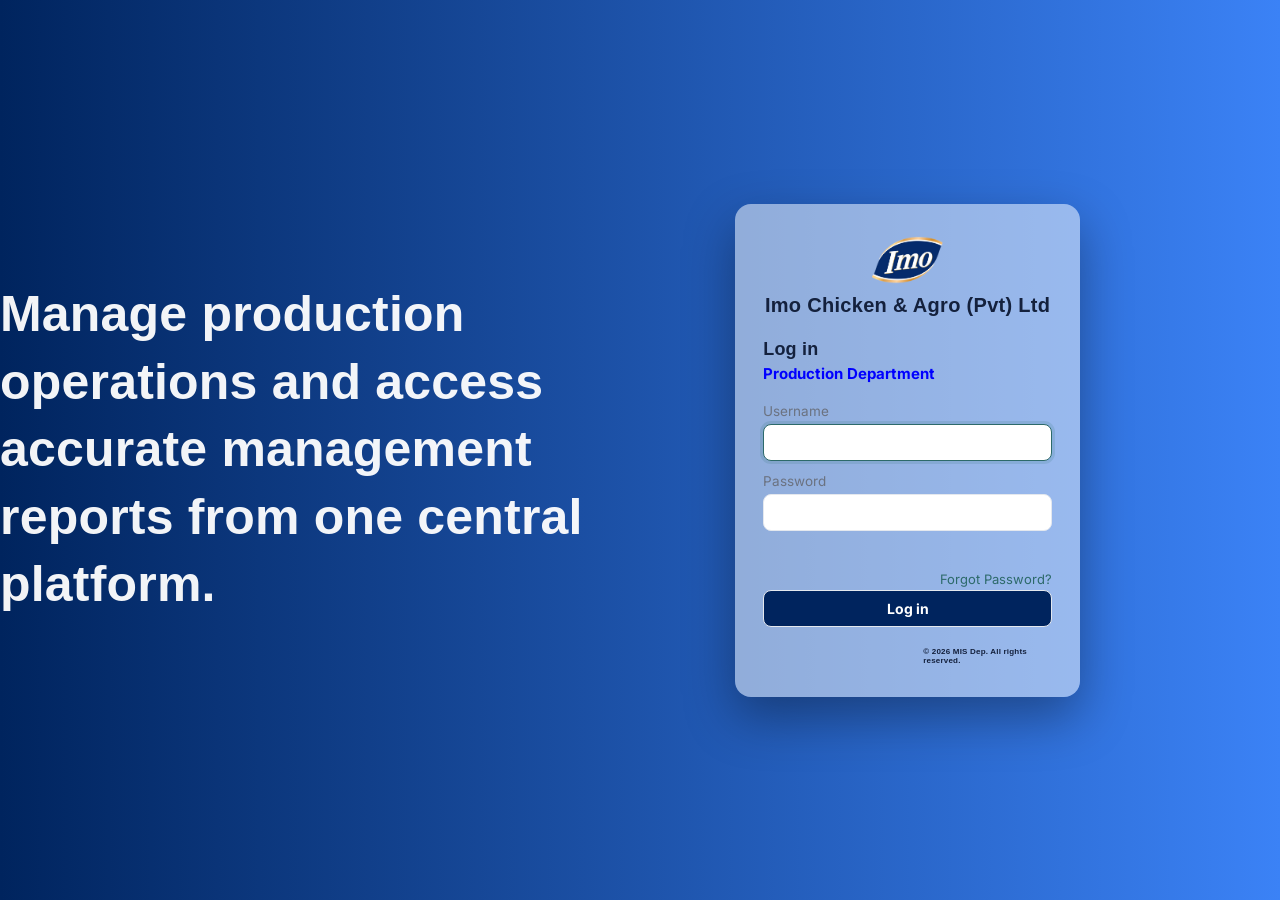
<file: login.html>
<!DOCTYPE html>
<html lang="en">
<head>
<meta charset="UTF-8">
<meta name="viewport" content="width=device-width, initial-scale=1.0">
<title>Production System — Log in</title>
<link rel="preconnect" href="https://fonts.googleapis.com">
<link href="https://fonts.googleapis.com/css2?family=Rajdhani:wght@600;700&family=Inter:wght@400;500;600&display=swap" rel="stylesheet">
<link rel="stylesheet" href="css/style.css">
</head>
<body class="login-body">
  <div class="login-hero">
    <h2>Manage production operations and access accurate management reports from one central platform.</h2>
  </div>
  <div class="login-card">
    <img src="images/logo.png" alt="Company logo" class="company-logo2">
    <div class="login-brand">
      <span class="brand-name">Imo Chicken & Agro (Pvt) Ltd</span>
    </div>
    <h1>Log in</h1>
    <p class="sub">Production Department</p>

    <form id="loginForm">
      <label class="field">
        <span>Username</span>
        <input type="text" id="username" required autofocus>
      </label>
      <label class="field" style="margin-top:12px">
        <span>Password</span>
        <input type="password" id="password" required>
      </label>
      <p id="loginError"></p>
      <div class="forgot-password-link">
  <a href="#" id="forgotPasswordLink">Forgot Password?</a>
</div>

<!-- Forgot Password Modal -->
<div class="modal-overlay" id="forgotPasswordModal" style="display:none;">
  <div class="modal-box">
    <h3>Reset Password</h3>

    <div id="fpStep1">
      <p class="modal-hint">Enter your username to receive a reset code by email.</p>
      <input type="text" id="fpUsername" placeholder="Username" class="modal-input">
      <div id="fpStep1Error" class="modal-error"></div>
      <button id="fpSendCodeBtn" class="btn">Send Reset Code</button>
    </div>

    <div id="fpStep2" style="display:none;">
      <p class="modal-hint">Enter the code sent to your email, and your new password.</p>
      <input type="text" id="fpCode" placeholder="6-digit code" class="modal-input">
      <input type="password" id="fpNewPassword" placeholder="New password" class="modal-input">
      <div id="fpStep2Error" class="modal-error"></div>
      <button id="fpResetBtn" class="btn">Reset Password</button>
    </div>

    <div id="fpSuccess" style="display:none;">
      <p class="modal-success">Password reset successfully! You can now log in.</p>
    </div>

    <button id="fpCloseBtn" class="modal-close">Close</button>
  </div>
</div>
      <button class="btn btn-primary" type="submit">Log in</button>
      <h3>© 2026 MIS Dep. All rights reserved.</h3>
    </form>
  </div>

<script src="js/config.js"></script>
<script src="js/api.js"></script>
<script>
  document.getElementById("loginForm").addEventListener("submit", async (e) => {
    e.preventDefault();
    const username = document.getElementById("username").value.trim();
    const password = document.getElementById("password").value;
    const errorEl = document.getElementById("loginError");
    errorEl.textContent = "Checking…";
    try {
      const res = await Api.login(username, password);
      if (res.success) {
        sessionStorage.setItem("qa_user", JSON.stringify({
          username: res.username,
          role: res.role,
          allowedTabs: res.allowedTabs || [],
          noEditTabs: res.noEditTabs || [],
          noDeleteTabs: res.noDeleteTabs || [],
        }));
        window.location.href = "index.html";
      } else {
        errorEl.textContent = "Wrong username or password.";
      }
    } catch (err) {
      errorEl.textContent = "Couldn't reach server: " + err.message;
    }
  });
  document.getElementById("forgotPasswordLink").addEventListener("click", (e) => {
  e.preventDefault();
  document.getElementById("forgotPasswordModal").style.display = "flex";
  document.getElementById("fpStep1").style.display = "block";
  document.getElementById("fpStep2").style.display = "none";
  document.getElementById("fpSuccess").style.display = "none";
});

document.getElementById("fpCloseBtn").addEventListener("click", () => {
  document.getElementById("forgotPasswordModal").style.display = "none";
});

document.getElementById("fpSendCodeBtn").addEventListener("click", async () => {
  const username = document.getElementById("fpUsername").value.trim();
  const errorEl = document.getElementById("fpStep1Error");
  errorEl.textContent = "";

  if (!username) {
    errorEl.textContent = "Please enter your username.";
    return;
  }

  try {
    const result = await Api.forgotPassword(username);
    if (result.success) {
      document.getElementById("fpStep1").style.display = "none";
      document.getElementById("fpStep2").style.display = "block";
      window.currentResetUsername_ = username;
    } else {
      errorEl.textContent = result.error || "Something went wrong.";
    }
  } catch (err) {
    errorEl.textContent = "Failed to send code: " + err.message;
  }
});

document.getElementById("fpResetBtn").addEventListener("click", async () => {
  const code = document.getElementById("fpCode").value.trim();
  const newPassword = document.getElementById("fpNewPassword").value;
  const errorEl = document.getElementById("fpStep2Error");
  errorEl.textContent = "";

  if (!code || !newPassword) {
    errorEl.textContent = "Please fill in both fields.";
    return;
  }

  try {
    const result = await Api.resetPassword(window.currentResetUsername_, code, newPassword);
    if (result.success) {
      document.getElementById("fpStep2").style.display = "none";
      document.getElementById("fpSuccess").style.display = "block";
    } else {
      errorEl.textContent = result.error || "Invalid code.";
    }
  } catch (err) {
    errorEl.textContent = "Failed to reset password: " + err.message;
  }
});
</script>
</body>
</html>
</file>
<file: css/style.css>
/* ===================================================================
   PRODUCTION SYSTEM — GLOBAL STYLESHEET (CLEANED + DE-DUPLICATED)
   =================================================================== */

/* ===================================================================
   1. DESIGN TOKENS
   =================================================================== */
:root {
  --navy:        #14213D;
  --steel:       #2D6A6A;
  --amber:       #E3B23C;
  --amber-dark:  #C99A28;
  --green:       #6B9080;
  --red:         #C0564A;
  --bg:          #F5F7FA;
  --card:        #FFFFFF;
  --text:        #14213D;
  --muted:       #6B7280;
  --line:        #E4E8EE;

  --display: 'Rajdhani', sans-serif;
  --body:    'Inter', sans-serif;
  --mono:    'JetBrains Mono', monospace;
}

* { box-sizing: border-box; }
html, body { margin: 0; padding: 0; }

body {
  font-family: var(--body);
  background: var(--bg);
  color: var(--text);
  -webkit-font-smoothing: antialiased;
}

h1, h2, h3 {
  font-family: 'Arial', sans-serif;
  font-weight: 600;
  letter-spacing: .2px;
  margin: 0;
}

button { font-family: var(--body); cursor: pointer; }

/* ===================================================================
   2. SHELL / LAYOUT
   =================================================================== */
.app-shell {
  display: grid;
  grid-template-columns: 240px 1fr;
  min-height: 100vh;
}
.app-shell.sidebar-collapsed { grid-template-columns: 0 1fr; }

.content {
  padding: 0 32px 60px;
  background: #bababa;
  height: 100vh;
  overflow-y: auto;
  scroll-behavior: smooth;
}
.view { display: none; }
.view.active { display: block; }
.view-head { margin-bottom: 12px; }
.view-head h1 { font-size: 26px; font-weight: 700; color: #14213D; margin: 0; }
.view-head .sub { color: var(--muted); margin: 2px 0 0 0; font-size: 16px; }

.topbar {
  display: none;
  align-items: center;
  gap: 12px;
  background: var(--navy);
  color: #fff;
  padding: 14px 16px;
  position: sticky; top: 0;
  z-index: 20;
}
.hamburger { background: none; border: none; color: #fff; font-size: 20px; }
.topbar-title { font-family: var(--display); font-size: 17px; }

/* ===================================================================
   3. SIDEBAR
   =================================================================== */
.sidebar {
  background: linear-gradient(to left, #00245E, #003d9e);
  color: #CBD4DE;
  padding: 20px 14px;
  display: flex;
  flex-direction: column;
  position: sticky; top: 0; left: 0;
  height: 100vh;
  transition: width 0.25s ease, padding 0.25s ease;
  z-index: 100;
}

.brand {
  display: flex;
  flex-direction: column;
  align-items: center;
  gap: 2px;
  padding: 6px 8px 22px;
}
.brand-mark { color: var(--amber); font-size: 22px; }
.brand-name {
  font-family: 'Calibri', sans-serif;
  font-size: 12px;
  color: #f6ee07;
  letter-spacing: .3px;
  text-align: center;
  font-weight: bold;
}
.brand-subtitle {
  display: block;
  font-size: 17px;
  color: #ffffff;
  margin-top: 2px;
  text-align: center;
  font-weight: 600;
}

.nav {
  display: flex;
  flex-direction: column;
  gap: 2px;
  flex: 1;
  min-height: 0;
}
.nav-scroll {
  display: flex;
  flex-direction: column;
  gap: 2px;
  overflow-y: auto;
  min-height: 0;
  flex: 1;
}
.nav-scroll::-webkit-scrollbar { width: 5px; }
.nav-scroll::-webkit-scrollbar-thumb {
  background: rgba(255, 255, 255, .15);
  border-radius: 10px;
}

.nav-section-label {
  font-size: 16px;
  text-transform: uppercase;
  letter-spacing: .8px;
  color: #00afef;
  padding: 16px 12px 6px;
  font-weight: 600;
}

.nav-item {
  display: flex;
  align-items: center;
  gap: 10px;
  background: transparent;
  border: none;
  color: #AEB9C6;
  padding: 10px 2px;
  border-radius: 15px;
  font-size: 12px;
  text-align: left;
  transition: .15s;
}
.nav-item .ico { text-align: center; opacity: .9; }
.nav-item:hover { background: rgba(255, 255, 255, .06); color: #fff; }
.nav-item.active { background: rgb(138, 144, 146); color: #fff; }

.sidebar-foot {
  font-size: 12px;
  color: #7C8896;
  padding: 10px 8px 4px;
  border-top: 1px solid rgba(255, 255, 255, .08);
  margin-top: 10px;
}
.dot { display: inline-block; width: 7px; height: 7px; border-radius: 50%; margin-right: 5px; }
.dot-live {
  background: var(--green);
  box-shadow: 0 0 0 0 rgba(107, 144, 128, .6);
  animation: pulse 2s infinite;
}
@keyframes pulse {
  0%   { box-shadow: 0 0 0 0 rgba(107, 144, 128, .5); }
  70%  { box-shadow: 0 0 0 6px rgba(107, 144, 128, 0); }
  100% { box-shadow: 0 0 0 0 rgba(107, 144, 128, 0); }
}
.foot-status { font-family: var(--mono); color: #9AA6B2; margin-top: 3px; }
.foot-user { color: #CBD4DE; margin-top: 8px; font-size: 12.5px; }
.logout-btn {
  background: none;
  border: 1px solid rgba(255, 255, 255, .15);
  color: #CBD4DE;
  font-size: 11.5px;
  padding: 5px 10px;
  border-radius: 6px;
  margin-top: 6px;
}
.logout-btn:hover { background: rgba(255, 255, 255, .08); color: #fff; }

/* Collapse button */
.sidebar-collapse-btn {
  position: fixed;
  top: 12px;
  left: 226px;
  width: 28px;
  height: 28px;
  border-radius: 50%;
  background: #2c4a7c;
  color: #fff;
  border: 2px solid #fff;
  cursor: pointer;
  font-size: 12px;
  display: flex;
  align-items: center;
  justify-content: center;
  z-index: 200;
  transition: left 0.25s ease, background 0.15s;
}
.sidebar-collapse-btn:hover { background: #234069; }

.app-shell.sidebar-collapsed .sidebar {
  padding-left: 0;
  padding-right: 0;
  overflow: hidden;
}
.app-shell.sidebar-collapsed .sidebar > *:not(.sidebar-collapse-btn) { display: none; }
.app-shell.sidebar-collapsed .sidebar-collapse-btn { left: -14px; }

/* ===================================================================
   4. SIDEBAR ACCORDION
   =================================================================== */
.nav-section-toggle {
  display: flex;
  align-items: center;
  justify-content: space-between;
  width: 100%;
  background: transparent;
  border: none;
  color: #00afef;
  font-size: 12px;
  text-transform: uppercase;
  letter-spacing: .8px;
  font-weight: 600;
  padding: 16px 12px 6px;
  cursor: pointer;
  border-radius: 20px;
}
.toggle-arrow { transition: transform .2s ease; font-size: 20px; }
.nav-section-toggle.active .toggle-arrow { transform: rotate(180deg); }

.nav-collapse {
  display: flex;
  flex-direction: column;
  gap: 2px;
  max-height: 0;
  overflow: hidden;
  transition: max-height .25s ease;
}
.nav-collapse.open { max-height: 2000px; }

/* Section-specific scrollbars */
#reportsCollapse.open,
#dataEntryCollapse.open,
#kpiCollapse.open,
#notificationsCollapse.open {
  overflow-y: auto;
  max-height: 550px;
}
#reportsCollapse::-webkit-scrollbar,
#dataEntryCollapse::-webkit-scrollbar,
#kpiCollapse::-webkit-scrollbar,
#notificationsCollapse::-webkit-scrollbar { width: 5px; }
#reportsCollapse::-webkit-scrollbar-thumb,
#dataEntryCollapse::-webkit-scrollbar-thumb,
#kpiCollapse::-webkit-scrollbar-thumb,
#notificationsCollapse::-webkit-scrollbar-thumb {
  background: rgba(255, 255, 255, 0.15);
  border-radius: 10px;
}
#reportsCollapse::-webkit-scrollbar-thumb:hover,
#dataEntryCollapse::-webkit-scrollbar-thumb:hover,
#kpiCollapse::-webkit-scrollbar-thumb:hover,
#notificationsCollapse::-webkit-scrollbar-thumb:hover {
  background: rgba(255, 255, 255, 0.25);
}

/* ===================================================================
   5. PANELS
   =================================================================== */
.panel {
  background: #bababa;
  border-radius: 14px;
  overflow: hidden;
  max-width: 100%;
}
.panel-body {
  padding: 6px 18px 14px 18px;
  overflow-x: auto;
  max-width: 100%;
}
.hint { font-size: 12.5px; color: var(--muted); margin: 8px 0 0; font-weight: bold; }
.hint.error { color: #b23b3b; }
.hint-01 { font-family: 'Arial', sans-serif; font-weight: 600; font-size: 24px; color: gray; }

/* ===================================================================
   6. RESPONSIVE (General)
   =================================================================== */
@media (max-width: 760px) {
  .app-shell { grid-template-columns: 1fr; }
  .sidebar {
    position: fixed;
    left: -260px;
    top: 0;
    width: 230px;
    height: 100vh;
    z-index: 30;
    transition: left .2s ease;
    box-shadow: 2px 0 18px rgba(0, 0, 0, .25);
  }
  .sidebar.open { left: 0; }
  .topbar { display: flex; }
  .content { padding: 18px; }
}

/* ===================================================================
   7. LOGIN PAGE
   =================================================================== */
.login-body {
  background: linear-gradient(to right, #00245E, #3B82F6);
  display: flex;
  align-items: center;
  justify-content: flex-end;
  min-height: 100vh;
  padding-right: 200px;
}
.login-card {
  background: rgba(255, 255, 255, 0.5);
  width: 100%;
  max-width: 360px;
  border-radius: 16px;
  padding: 32px 28px;
  box-shadow: 0 20px 50px rgba(0, 0, 0, .35);
}
.login-brand {
  display: flex;
  flex-direction: column;
  align-items: center;
  gap: 4px;
  margin-bottom: 22px;
}
.login-brand .brand-name {
  font-family: 'Arial', sans-serif;
  font-size: 20px;
  color: var(--navy);
  font-weight: bold;
}
.login-card h1 { font-size: 18px; margin-bottom: 4px; font-family: Arial, Helvetica, sans-serif; }
.login-card h3 { font-size: 8px; font-family: 'Arial', sans-serif; margin-top: 20px; margin-left: 160px; }
.login-card p.sub { color: blue; font-size: 15px; margin: 0 0 20px; font-weight: bold; }
#loginError { color: var(--red); font-size: 13px; min-height: 18px; margin-top: 6px; }
.login-card .btn {
  width: 100%;
  margin-top: -10px;
  background: #00245E;
  padding: 9px 11px;
  border: 1px solid var(--line);
  border-radius: 8px;
  font-size: 14px;
  color: white;
  font-weight: bold;
  font-family: var(--body);
}
.company-logo2 {
  width: 100%;
  max-height: 48px;
  object-fit: contain;
  margin-bottom: 10px;
  display: block;
}

.field { display: flex; flex-direction: column; gap: 5px; font-size: 13.5px; color: var(--muted); }
.field input,
.field select {
  padding: 9px 11px;
  border: 1px solid var(--line);
  border-radius: 8px;
  font-size: 14px;
  color: var(--text);
  font-family: var(--body);
}
.field input:focus {
  outline: none;
  border-color: var(--steel);
  box-shadow: 0 0 0 3px rgba(45, 106, 106, .15);
}

.login-hero {
  position: relative;
  z-index: 1;
  max-width: 750px;
  margin-right: 60px;
  opacity: 0;
  transform: translateX(-60px);
  animation: heroSlideIn .7s cubic-bezier(.2, .7, .3, 1) .1s forwards;
}
@keyframes heroSlideIn {
  to { opacity: 1; transform: translateX(0); }
}
.login-hero h2 {
  color: #fff;
  font-family: 'Arial', sans-serif;
  font-size: 50px;
  font-weight: 600;
  line-height: 1.35;
  opacity: 0.95;
}
@media (max-width: 900px) {
  .login-body { justify-content: center !important; padding-right: 0 !important; }
  .login-hero { display: none; }
}

/* Forgot password link */
.forgot-password-link { text-align: right; margin-bottom: 10px; }
.forgot-password-link a { color: var(--steel, #2c4a7c); font-size: 13px; text-decoration: none; }
.forgot-password-link a:hover { text-decoration: underline; }

/* Modal */
.modal-overlay {
  position: fixed;
  top: 0; left: 0;
  width: 100%; height: 100%;
  background: rgba(0, 0, 0, 0.5);
  display: flex;
  align-items: center;
  justify-content: center;
  z-index: 1000;
}
.modal-box {
  background: #fff;
  border-radius: 12px;
  padding: 28px;
  width: 100%;
  max-width: 360px;
}
.modal-box h3 { margin: 0 0 8px; font-size: 18px; }
.modal-hint { font-size: 13px; color: #666; margin: 0 0 14px; }
.modal-input {
  width: 100%;
  padding: 10px 12px;
  border: 1px solid #ccc;
  border-radius: 8px;
  margin-bottom: 10px;
  font-size: 14px;
  box-sizing: border-box;
}
.modal-error { color: #c0392b; font-size: 12.5px; min-height: 16px; margin-bottom: 8px; }
.modal-success { color: #2e7d32; font-size: 14px; font-weight: 600; }
.modal-close {
  margin-top: 12px;
  width: 100%;
  background: none;
  border: 1px solid #ccc;
  padding: 8px;
  border-radius: 8px;
  cursor: pointer;
}

/* ===================================================================
   8. SHARED REPORT COMPONENTS
   =================================================================== */
.sticky-report-header {
  position: sticky;
  top: 0;
  z-index: 50;
  isolation: isolate;
  transform: translateZ(0);
  margin-left: -32px;
  margin-right: -32px;
  width: calc(100% + 64px);
  box-sizing: border-box;
  padding: 5px;
  background: #ffffff;
  border: 3px solid #2c4a7c;
  border-radius: 0;
  margin-bottom: 8px;
  overflow: hidden;
  box-shadow: 0 2px 8px rgba(44, 74, 124, 0.12);
}

.header-row-flex {
  display: flex;
  align-items: center;
  justify-content: space-between;
  gap: 16px;
  flex-wrap: nowrap;
  min-width: 0;
}

.report-toolbar {
  display: flex;
  align-items: center;
  gap: 12px;
  margin-bottom: 0;
  flex-wrap: wrap;
  padding-bottom: 12px;
  flex-shrink: 0;
}
.report-toolbar label { font-weight: 600; font-size: 14px; color: #495057; margin: 0; }
.report-toolbar input[type="date"] {
  padding: 8px 12px;
  border: 1px solid #ced4da;
  border-radius: 15px;
  font-family: 'Calibri', sans-serif;
  font-size: 14px;
  background: #fff;
}
.report-toolbar select {
  padding: 8px 12px;
  border: 1px solid #ced4da;
  border-radius: 15px;
  font-family: 'Calibri', sans-serif;
  font-size: 14px;
  background: #fff;
  color: #14213D;
  cursor: pointer;
}
.report-toolbar select:focus {
  outline: none;
  border-color: #1976D2;
  box-shadow: 0 0 0 2px rgba(25, 118, 210, 0.15);
}

.batch-display {
  margin-left: auto;
  font-family: 'JetBrains Mono', monospace;
  font-size: 14px;
  font-weight: 500;
  padding: 6px 14px;
  background: #eef1f7;
  border-radius: 6px;
  color: #2c4a7c;
}

.report-subhead {
  font-family: 'Arial', sans-serif;
  font-size: 14px;
  font-weight: 700;
  text-decoration: underline;
  margin: 18px 0 8px;
}
.report-subhead:first-child { margin-top: 0; }

/* ===================================================================
   9. BASE REPORT TABLE
   =================================================================== */
.report-table {
  width: 100%;
  table-layout: fixed;
  border-collapse: collapse;
  font-family: 'Inter', 'Calibri', sans-serif;
  font-size: 12px;
  border: 2px solid #2c4a7c;
  min-width: 1000px;
}
.report-table thead th {
  background: #00245E;
  color: white;
  font-weight: bold;
  padding: 4px 3px;
  text-align: center;
  border: 1px solid #7a7a7a;
  white-space: normal;
  word-wrap: break-word;
  overflow-wrap: break-word;
  line-height: 1;
  font-size: 12px;
}
.report-table thead th.row-label {
  text-align: left;
  background: #00245E;
  border: 1px solid #7a7a7a;
  width: 120px;
}
.report-table thead th.total-col { background: #7a7a7a; color: #fff; width: 60px; }
.report-table tbody tr:nth-child(even) { background: #ececec; }
.report-table tbody tr:nth-child(odd)  { background: #f8f8f8; }
.report-table td {
  padding: 5px 8px;
  border: 1px solid #d0d0d0;
  text-align: center;
  font-family: 'Calibri', sans-serif;
  font-size: 12px;
  line-height: 1.2;
}
.report-table td.row-label {
  text-align: left;
  font-family: 'Calibri', sans-serif;
  font-size: 13px;
  font-weight: 500;
  color: #1a3a5c;
  white-space: nowrap;
}
.report-table tr.bold-row td { font-weight: 700; }
.report-table td.total-cell {
  font-weight: 700;
  background: #e4e8f0;
  color: #1a3a5c;
}

/* ===================================================================
   10. REPORT ACTION BUTTONS
   =================================================================== */
.report-actions {
  display: flex;
  justify-content: flex-end;
  gap: 10px;
  margin-top: 14px;
}
.btn-report-action {
  border: 1px solid #2c4a7c;
  background: #fff;
  color: #2c4a7c;
  padding: 9px 16px;
  border-radius: 8px;
  font-size: 13.5px;
  font-weight: 600;
  font-family: 'Inter', sans-serif;
  cursor: pointer;
  transition: .15s;
  margin-bottom: 15px;
}
.btn-report-action:hover { background: #2c4a7c; color: #fff; }

/* ===================================================================
   11. PRINT STYLES
   =================================================================== */
.print-header { display: none; }

@media print {
  *,
  *::before,
  *::after {
    -webkit-print-color-adjust: exact !important;
    print-color-adjust: exact !important;
  }

  html,
  body,
  .app-shell,
  .content,
  .view,
  .view.active,
  .panel,
  .panel-body,
  .sticky-report-header,
  .chill-summary,
  .cw-row,
  .easy-net-weight-row,
  .entry-form,
  .entry-row,
  .entry-field,
  .print-header + *,
  main,
  section,
  article,
  div,
  header,
  aside,
  footer,
  nav {
    background: #ffffff !important;
    background-color: #ffffff !important;
    background-image: none !important;
  }

  html, body {
    height: auto !important;
    min-height: 0 !important;
    overflow: visible !important;
    margin: 0 !important;
    padding: 0 !important;
  }
  .app-shell {
    display: block !important;
    grid-template-columns: none !important;
    min-height: 0 !important;
  }
  .content {
    display: block !important;
    height: auto !important;
    overflow: visible !important;
    padding: 0 !important;
    margin: 0 !important;
  }

  .sidebar,
  .topbar,
  .report-toolbar,
  .report-actions,
  .view-head,
  .info-row-center,
  .kpi-header-grid,
  .kpi-cards-wrap,
  .kpi-chart-panel,
  .chart-toolbar,
  .division-btn-wrap,
  .notif-kpi-tabs,
  .dash-header,
  .dash-kpi-cards,
  .dash-pie-wrap,
  .dash-charts-grid,
  .dash-summary-section,
  .entry-form-preview-wrap .entry-preview,
  .entry-table-view {
    display: none !important;
  }

  .view { display: none !important; }
  .view.active { display: block !important; }

  .sticky-report-header {
    position: static !important;
    padding: 0 !important;
    background: #ffffff !important;
  }

  .panel {
    position: static !important;
    top: auto !important;
    left: auto !important;
    width: 100% !important;
    border: none !important;
    border-radius: 0 !important;
    padding: 0 !important;
    margin: 0 !important;
    box-shadow: none !important;
    background: #ffffff !important;
  }
  .panel-body {
    padding: 0 !important;
    background: #ffffff !important;
  }

  .report-subhead,
  h3.report-subhead {
    background: #ffffff !important;
    background-color: #ffffff !important;
    background-image: none !important;
    color: #000000 !important;
    padding: 2px 0 !important;
    margin: 8px 0 4px 0 !important;
    border: none !important;
    border-bottom: none !important;
    box-shadow: none !important;
    text-decoration: underline !important;
    font-weight: 700 !important;
  }

  .print-header {
    display: flex !important;
    align-items: center;
    gap: 16px;
    position: static !important;
    top: auto !important;
    left: auto !important;
    width: 100% !important;
    background: #2c4a7c !important;
    background-color: #2c4a7c !important;
    background-image: none !important;
    color: #ffffff !important;
    padding: 14px 20px;
    box-sizing: border-box;
    border-bottom: 4px solid #E3B23C !important;
    margin: 0 0 8px 0 !important;
  }

  .print-header * {
    background: transparent !important;
    background-color: transparent !important;
    background-image: none !important;
  }

  .print-logo {
    height: 40px;
    width: auto;
    background: transparent !important;
  }
  .print-header-text {
    flex: 1;
    background: transparent !important;
  }
  .print-company {
    font-size: 12px;
    font-weight: 700;
    color: #E3B23C !important;
    background: transparent !important;
  }
  .print-report-title {
    font-size: 16px;
    font-weight: 600;
    margin-top: 2px;
    color: #ffffff !important;
    background: transparent !important;
  }
  .print-meta {
    font-size: 11px;
    text-align: right;
    line-height: 1.6;
    color: #ffffff !important;
    background: transparent !important;
  }
  .print-meta span {
    color: #ffffff !important;
    background: transparent !important;
  }
  .print-meta span:first-child {
    font-weight: 600;
    margin-right: 4px;
  }

  .report-table {
    min-width: 0 !important;
    border-radius: 0 !important;
    background: #ffffff !important;
  }
  .report-table thead th {
    background: #00245E !important;
    background-color: #00245E !important;
    background-image: none !important;
    color: #ffffff !important;
  }
  .report-table thead th.row-label {
    background: #00245E !important;
    background-color: #00245E !important;
    color: #ffffff !important;
  }
  .report-table thead th.total-col {
    background: #7a7a7a !important;
    background-color: #7a7a7a !important;
    color: #ffffff !important;
  }
  .report-table tbody tr:nth-child(even) { background: #ececec !important; }
  .report-table tbody tr:nth-child(odd)  { background: #f8f8f8 !important; }
  .report-table td.total-cell,
  .report-table tfoot td {
    background: #dcdcdc !important;
    background-color: #dcdcdc !important;
    color: #1a3a5c !important;
  }
  .report-table td.kpi-green  { background: #66f182 !important; color: #1b5e20 !important; }
  .report-table td.kpi-yellow { background: #ffec8a !important; color: #7a5c00 !important; }
  .report-table td.kpi-orange { background: #fbb65c !important; color: #8a4b00 !important; }
  .report-table td.kpi-red    { background: #f48080 !important; color: #7a1414 !important; }

  .chill-summary,
  .cw-row { background: #ffffff !important; }
  .cw-total {
    background: #eef1f7 !important;
    border-top: 2px solid #2c4a7c !important;
  }

  @page { margin: 10mm; }

  #view-lbtarget-vs-actual .lta-table {
    min-width: 0; width: 100%; font-size: 8px;
  }
  #view-lbtarget-vs-actual .lta-table th,
  #view-lbtarget-vs-actual .lta-table td {
    padding: 2px 3px; line-height: 1;
  }

  #view-Stock-Available .report-table {
    min-width: 0; width: 100%; table-layout: fixed; font-size: 7px;
  }
  #view-Stock-Available .report-table th,
  #view-Stock-Available .report-table td {
    padding: 1px 2px; line-height: 1;
    word-wrap: break-word; overflow-wrap: break-word;
  }
}

/* ===================================================================
   12. DATE HIGHLIGHTING
   =================================================================== */
tr.dow-sunday td { background: #fbdcdc !important; }
tr.dow-saturday td { background: #e2e2e2 !important; }
td.dow-sunday, th.dow-sunday { background: #fbdcdc !important; }
td.dow-saturday, th.dow-saturday { background: #e2e2e2 !important; }

.kpi-bay-mortality-table tr:first-child td.dow-sunday,
.kpi-dressed-yield-table tr:first-child td.dow-sunday { background: #f4b6b6 !important; }
.kpi-bay-mortality-table tr:first-child td.dow-saturday,
.kpi-dressed-yield-table tr:first-child td.dow-saturday { background: #d0d0d0 !important; }
.kpi-bay-mortality-table tr:first-child td.date-poya,
.kpi-dressed-yield-table tr:first-child td.date-poya { background: #fff2b2 !important; }

/* ===================================================================
   13. KPI HEADER — 4-COLUMN LAYOUT
   =================================================================== */
.kpi-header-grid {
  display: grid;
  grid-template-columns: 1.05fr 0.8fr 0.8fr 0.3fr;
  gap: 10px;
  padding: 10px;
  background: transparent;
  border: none;
  width: 100%;
  align-items: stretch;
}

.kpi-grid-empty { min-width: 0; }

/* LEFT COLUMN */
.kpi-grid-left {
  display: grid;
  grid-template-columns: 1fr 1fr;
  grid-template-rows: 1fr auto;
  gap: 6px;
  min-width: 0;
}
.kpi-grid-left .kpi-grid-title {
  grid-column: 1 / -1;
  grid-row: 1;
  background: rgba(255, 255, 255, 0.10);
  border: 1px solid rgba(255, 255, 255, 0.18);
  border-radius: 8px;
  padding: 12px 16px;
  display: flex;
  flex-direction: column;
  justify-content: center;
  min-width: 0;
}
.kpi-grid-left .kpi-grid-year,
.kpi-grid-left .kpi-grid-month {
  background: rgba(255, 255, 255, 0.10);
  border: 1px solid rgba(255, 255, 255, 0.18);
  border-radius: 8px;
  padding: 8px 12px;
  display: flex;
  align-items: center;
  gap: 8px;
  min-width: 0;
}
.kpi-grid-left .kpi-grid-year  { grid-column: 1; grid-row: 2; }
.kpi-grid-left .kpi-grid-month { grid-column: 2; grid-row: 2; }

/* MIDDLE COLUMN — Light blue wrapper */
.kpi-grid-metrics-group {
  display: flex;
  flex-direction: column;
  gap: 8px;
  background: rgba(255, 255, 255, 0.10);
  border: 1px solid rgba(255, 255, 255, 0.18);
  border-radius: 10px;
  padding: 10px;
  min-width: 0;
  box-shadow:
    inset 0 2px 0 rgba(255, 255, 255, 0.18),
    inset 0 -3px 6px rgba(0, 0, 0, 0.25),
    0 2px 8px rgba(0, 0, 0, 0.20);
}
.kpi-grid-metrics-group .kpi-grid-status-cell {
  order: 1;
  width: 100%;
  display: flex;
  align-items: center;
  justify-content: center;
  padding: 6px;
}
.kpi-grid-metrics-row {
  order: 2;
  display: grid;
  grid-template-columns: 1fr 1fr;
  gap: 8px;
  width: 100%;
  min-width: 0;
}
.kpi-grid-metrics-row .kpi-grid-actual-cell,
.kpi-grid-metrics-row .kpi-grid-std-cell {
  background: #00245E;
  border-radius: 8px;
  padding: 8px 12px;
  display: flex;
  flex-direction: column;
  align-items: center;
  justify-content: center;
  text-align: center;
  min-width: 0;
  width: 100%;
  box-shadow:
    inset 0 1px 0 rgba(255, 255, 255, 0.10),
    inset 0 -2px 4px rgba(0, 0, 0, 0.30);
}
.kpi-grid-metrics-row .kpi-grid-label {
  font-size: 10px;
  letter-spacing: 0.3px;
  margin-bottom: 4px;
  white-space: nowrap;
  max-width: 100%;
  color: #A7B8CC;
}
.kpi-grid-metrics-row .kpi-grid-value {
  font-size: 22px;
  font-weight: 700;
  white-space: wrap;
}
.kpi-grid-metrics-row .kpi-grid-value.kpi-actual-value.kpi-actual-achieved { color: #7EE787 !important; }
.kpi-grid-metrics-row .kpi-grid-value.kpi-actual-value.kpi-actual-notachieved { color: #FF8A80 !important; }

/* STATUS PILL */
.kpi-grid-status-cell .kpi-grid-value.kpi-status-value {
  display: inline-flex;
  align-items: center;
  justify-content: center;
  gap: 16px !important;
  padding: 8px 24px;
  border-radius: 999px;
  font-size: 26px;
  font-weight: 700;
  letter-spacing: 0.4px;
  min-width: 140px;
  max-width: 100%;
  text-align: center;
  background: rgba(255, 255, 255, 0.08);
  color: #FFFFFF;
  border: 1px solid rgba(255, 255, 255, 0.20);
  transition: all 0.25s ease;
}
.kpi-grid-status-cell .kpi-grid-value.kpi-status-value.kpi-achieved {
  background: linear-gradient(180deg, #7EE787 0%, #0fcd3c 100%);
  border: 1px solid #0A5C1F;
  color: #FFFFFF !important;
  box-shadow:
    0 3px 10px rgba(27, 158, 58, 0.45),
    inset 0 2px 0 rgba(255, 255, 255, 0.40),
    inset 0 -3px 5px rgba(0, 0, 0, 0.20);
}
.kpi-grid-status-cell .kpi-grid-value.kpi-status-value.kpi-not-achieved {
  background: linear-gradient(180deg, #FF8A80 0%, #C62828 100%);
  border: 1px solid #7A1414;
  color: #FFFFFF !important;
  text-shadow: 0 1px 2px rgba(0, 0, 0, 0.30);
  box-shadow:
    0 3px 10px rgba(198, 40, 40, 0.45),
    inset 0 2px 0 rgba(255, 255, 255, 0.40),
    inset 0 -3px 5px rgba(0, 0, 0, 0.20);
}
.kpi-grid-status-cell .kpi-grid-value.kpi-status-value.kpi-achieved::after {
  content: "✓";
  display: inline-block;
  font-family: 'Arial', sans-serif;
  font-size: 1.4em;
  font-weight: 900;
  line-height: 1;
  color: #FFFFFF;
  text-shadow: 0 0 6px rgba(255, 255, 255, 0.85);
  animation: pill-icon-blink 1.2s ease-in-out infinite;
}
.kpi-grid-status-cell .kpi-grid-value.kpi-status-value.kpi-not-achieved::after {
  content: "✗";
  display: inline-block;
  font-family: 'Arial', sans-serif;
  font-size: 1.4em;
  font-weight: 900;
  line-height: 1;
  color: #FFFFFF;
  text-shadow: 0 0 6px rgba(255, 255, 255, 0.85);
  animation: pill-icon-blink 1.2s ease-in-out infinite;
}
@keyframes pill-icon-blink {
  0%, 100% { opacity: 1; transform: scale(1); filter: drop-shadow(0 0 2px rgba(255, 255, 255, 0.6)); }
  50%      { opacity: 0.30; transform: scale(0.85); filter: drop-shadow(0 0 10px rgba(255, 255, 255, 1)); }
}

/* BAR + FORMULA COLUMN */
.kpi-grid-bar-formula {
  display: grid;
  grid-template-rows: auto 1fr;
  gap: 6px;
  min-width: 0;
}
.kpi-grid-bar-cell {
  background: rgba(255, 255, 255, 0.10);
  border: 1px solid rgba(255, 255, 255, 0.18);
  border-radius: 8px;
  padding: 10px 14px;
  display: flex;
  flex-direction: column;
  justify-content: center;
  min-width: 0;
}
.kpi-bar-track {
  position: relative;
  width: 100%;
  height: 34px;
  background: #00245E;
  border-radius: 6px;
  overflow: hidden;
  box-shadow: inset 0 2px 4px rgba(0, 0, 0, 0.35);
}
.kpi-bar-fill {
  position: absolute;
  top: 0; left: 0;
  height: 100%;
  width: 0%;
  background: linear-gradient(90deg, #6EE87C 0%, #1B9E3A 100%);
  transition: width 0.6s ease, background 0.3s ease;
  z-index: 1;
}
.kpi-bar-std-mark {
  position: absolute;
  top: 0;
  height: 100%;
  width: 3px;
  background: #FFFFFF;
  transform: translateX(-50%);
  z-index: 3;
  box-shadow: 0 0 6px rgba(255, 255, 255, 0.85);
}
.kpi-bar-std-label {
  position: absolute;
  top: 2px;
  transform: translateX(-50%);
  font-family: 'Inter', sans-serif;
  font-size: 8px;
  font-weight: 800;
  color: #FFD54F;
  background: rgba(0, 0, 0, 0.65);
  padding: 1px 4px;
  border-radius: 3px;
  z-index: 4;
  white-space: nowrap;
  line-height: 1.2;
  pointer-events: none;
}
.kpi-bar-status {
  position: absolute;
  top: 50%; left: 50%;
  transform: translate(-50%, -50%);
  font-family: 'Inter', sans-serif;
  font-size: 13px;
  font-weight: 800;
  letter-spacing: 0.5px;
  color: #FFFFFF;
  text-shadow: 0 1px 3px rgba(0, 0, 0, 0.55);
  z-index: 5;
  pointer-events: none;
  white-space: nowrap;
}
.kpi-bar-deviation {
  position: absolute;
  top: 2px;
  transform: translateX(-50%);
  font-family: 'Inter', sans-serif;
  font-size: 8px;
  font-weight: 800;
  color: #FFFFFF;
  background: rgba(27, 158, 58, 0.90);
  padding: 1px 5px;
  border-radius: 3px;
  z-index: 4;
  white-space: nowrap;
  line-height: 1.2;
  pointer-events: none;
  box-shadow: 0 1px 3px rgba(0, 0, 0, 0.35);
  transition: left 0.5s ease, background 0.3s ease;
}
.kpi-bar-deviation.negative { background: rgba(198, 40, 40, 0.90); }
.kpi-bar-deviation.hidden { display: none; }

.kpi-grid-formula-cell {
  background: rgba(255, 255, 255, 0.10);
  border: 1px solid rgba(255, 255, 255, 0.18);
  border-radius: 8px;
  padding: 8px 14px;
  display: flex;
  flex-direction: column;
  justify-content: center;
  min-width: 0;
  overflow: hidden;
}

/* FORMULA styling */
.kpi-actual-formula {
  font-family: 'JetBrains Mono', monospace;
  font-size: 14px;
  font-weight: 500;
  color: #A7B8CC;
  white-space: pre-line;
  line-height: 1.5;
  text-align: left;
}
.kpi-actual-formula .formula-num {
  font-size: 18px;
  font-weight: 600;
  color: #FFFFFF;
  letter-spacing: 0.2px;
}
.kpi-actual-formula .formula-op {
  font-size: 14px;
  font-weight: 700;
  color: #FFFFFF;
  padding: 0 2px;
  display: inline-block;
}
.kpi-actual-formula .formula-text-line {
  color: #A7B8CC;
  font-size: 14px;
  font-weight: 500;
  letter-spacing: 0;
}

/* RIGHT COLUMN */
.kpi-grid-right {
  display: grid;
  grid-template-rows: auto 1fr;
  gap: 6px;
  min-width: 0;
}
.kpi-grid-right .kpi-grid-today-cell,
.kpi-grid-right .kpi-grid-wd-cell {
  background: rgba(255, 255, 255, 0.10);
  border: 1px solid rgba(255, 255, 255, 0.18);
  border-radius: 8px;
  padding: 10px 14px;
  display: flex;
  flex-direction: column;
  justify-content: center;
  min-width: 0;
}

/* WORKING DAYS */
.kpi-grid-wd-cell {
  display: flex;
  flex-direction: column;
  justify-content: center;
  gap: 6px;
  padding: 10px 14px;
  background: rgba(255, 255, 255, 0.10);
  border: 1px solid rgba(255, 255, 255, 0.18);
  border-radius: 8px;
}
.kpi-wd-row {
  display: flex;
  align-items: baseline;
  justify-content: space-between;
  gap: 8px;
  width: 100%;
}
.kpi-wd-tag {
  font-size: 9px;
  font-weight: 800;
  color: #9CC5E8;
  text-transform: uppercase;
  letter-spacing: 0.6px;
}
.kpi-grid-value.kpi-wd-std-value { color: #7FD1FF; font-size: 18px; font-weight: 800; }
.kpi-grid-value.kpi-wd-actual-value { color: #7EE787; font-size: 18px; font-weight: 800; }
.kpi-grid-value.kpi-wd-actual-value.wd-over { color: #FFD54F; }
.kpi-grid-value.kpi-wd-actual-value.wd-under { color: #FF8A80; }

/* Title text */
.kpi-title-text { min-width: 0; }
.kpi-grid-title h1 {
  font-size: 22px;
  font-weight: 700;
  color: #FFFFFF;
  margin: 0;
  line-height: 1.25;
  overflow: hidden;
  text-overflow: ellipsis;
  white-space: nowrap;
}
.kpi-grid-title .sub {
  font-size: 13px;
  color: #A7B8CC;
  margin: 3px 0 0 0;
  line-height: 1.3;
  overflow: hidden;
  text-overflow: ellipsis;
  white-space: nowrap;
}

/* Labels + values */
.kpi-grid-label {
  font-size: 11px;
  font-weight: 700;
  color: #A7B8CC;
  text-transform: uppercase;
  letter-spacing: 0.5px;
  margin-bottom: 5px;
}
.kpi-grid-value {
  font-size: 20px;
  font-weight: 700;
  color: #FFFFFF;
  line-height: 1.15;
  white-space: nowrap;
  overflow: hidden;
  text-overflow: ellipsis;
}
.kpi-grid-value.kpi-std-value    { color: #7FD1FF; }
.kpi-grid-value.kpi-actual-value { color: #7EE787; }
.kpi-grid-value.kpi-wd-value     { color: #7EE787; font-size: 20px; font-weight: 800; }
.kpi-grid-value.kpi-today-value  { color: #FFFFFF; font-size: 16px; font-weight: 700; }

/* Filter selects */
.kpi-grid-filter .kpi-grid-label {
  margin-bottom: 0;
  flex-shrink: 0;
  font-size: 11px;
  color: #9CC5E8;
}
.kpi-grid-filter select {
  flex: 1 1 auto;
  min-width: 0;
  padding: 5px 8px;
  border: 1px solid rgba(255, 255, 255, 0.28);
  border-radius: 6px;
  font-family: 'Calibri', sans-serif;
  font-size: 13px;
  background: rgba(255, 255, 255, 0.12);
  color: #FFFFFF;
  cursor: pointer;
  font-weight: 600;
}
.kpi-grid-filter select option { background: #00245E; color: #FFFFFF; }
.kpi-grid-filter select:focus {
  outline: none;
  border-color: #7FD1FF;
  box-shadow: 0 0 0 2px rgba(127, 209, 255, 0.30);
}

/* KPI HEADER RESPONSIVE */
@media (max-width: 1280px) {
  .kpi-grid-title h1 { font-size: 16px; }
  .kpi-grid-title .sub { font-size: 11px; }
  .kpi-grid-value { font-size: 17px; }
  .kpi-grid-value.kpi-wd-value { font-size: 17px; }
  .kpi-grid-value.kpi-today-value { font-size: 14px; }
  .kpi-grid-status-cell .kpi-grid-value.kpi-status-value {
    min-width: 130px;
    padding: 6px 20px;
    font-size: 15px;
  }
}
@media (max-width: 1024px) {
  .kpi-header-grid { grid-template-columns: 1fr 1fr; gap: 8px; }
  .kpi-grid-empty { display: none; }
  .kpi-grid-left,
  .kpi-grid-metrics-group,
  .kpi-grid-bar-formula,
  .kpi-grid-right { grid-column: 1 / -1; }
}
@media (max-width: 640px) {
  .kpi-grid-left,
  .kpi-grid-metrics-row,
  .kpi-grid-right { grid-template-columns: 1fr; grid-template-rows: auto; }
  .kpi-grid-left .kpi-grid-title { grid-column: 1; }
  .kpi-grid-left .kpi-grid-year  { grid-column: 1; grid-row: auto; }
  .kpi-grid-left .kpi-grid-month { grid-column: 1; grid-row: auto; }
  .kpi-grid-title h1,
  .kpi-grid-title .sub { white-space: normal; }
  .kpi-grid-status-cell .kpi-grid-value.kpi-status-value {
    min-width: 120px;
    font-size: 14px;
    padding: 6px 16px;
  }
}

/* ===================================================================
   14. REPORT — Daily LB Input
   =================================================================== */
#view-daily-lb-input .report-table th,
#view-daily-lb-input .report-table td { padding: 3px 8px; line-height: 1.2; }

#view-daily-lb-input .unloading-rows td {
  background: #f0f7ff !important;
}
#view-daily-lb-input .unloading-rows td.row-label {
  background: #e0ecf8 !important;
  font-weight: 600;
}

/* ===================================================================
   15. REPORT — Total LB
   =================================================================== */
#view-total-lb .total-lb-table { table-layout: fixed; min-width: 920px; }
#view-total-lb .total-lb-table th.row-label,
#view-total-lb .total-lb-table td.row-label {
  width: 20px;
  text-align: center;
  white-space: nowrap;
}
#view-total-lb .total-lb-table td { padding: 3px 6px; line-height: 0.7; }
#view-total-lb .total-lb-table thead th { padding: 6px 6px; }
#view-total-lb .total-lb-table tfoot td { background: #dcdcdc; font-weight: 700; }

/* ===================================================================
   16. REPORT — Chill Weight
   =================================================================== */
#view-chill-weight .chill-weight-table { table-layout: auto; }
#view-chill-weight .chill-weight-table th:nth-child(1),
#view-chill-weight .chill-weight-table td:nth-child(1),
#view-chill-weight .chill-weight-table th:nth-child(4),
#view-chill-weight .chill-weight-table td:nth-child(4) { width: 65px; }
#view-chill-weight .chill-weight-table th:nth-child(2),
#view-chill-weight .chill-weight-table td:nth-child(2),
#view-chill-weight .chill-weight-table th:nth-child(5),
#view-chill-weight .chill-weight-table td:nth-child(5) { width: 260px; text-align: left; }
#view-chill-weight .chill-weight-table th:nth-child(3),
#view-chill-weight .chill-weight-table td:nth-child(3),
#view-chill-weight .chill-weight-table th:nth-child(6),
#view-chill-weight .chill-weight-table td:nth-child(6) { width: 80px; }
#view-chill-weight .chill-weight-table th,
#view-chill-weight .chill-weight-table td { padding: 3px 6px; line-height: 0.9; }

.chill-summary { margin-top: 12px; border: 1px solid #d0d0d0; border-top: none; }
.cw-row {
  display: flex;
  justify-content: space-between;
  padding: 8px 14px;
  border-top: 1px solid #e0e0e0;
  font-size: 13.5px;
}
.cw-total { font-weight: 700; background: #eef1f7; border-top: 2px solid #2c4a7c; }
.item-name.highlight { color: #c0564a; font-weight: 600; }

/* ===================================================================
   17. REPORT — Dress Weight & Production
   =================================================================== */
#view-dress-weight .dress-farm-table,
#view-production-weight .dress-farm-table { table-layout: fixed; }

#view-dress-weight .dress-farm-table th:nth-child(1),
#view-dress-weight .dress-farm-table td:nth-child(1),
#view-production-weight .dress-farm-table th:nth-child(1),
#view-production-weight .dress-farm-table td:nth-child(1) { width: 50px; }

#view-dress-weight .dress-farm-table th:nth-child(2),
#view-dress-weight .dress-farm-table td:nth-child(2),
#view-production-weight .dress-farm-table th:nth-child(2),
#view-production-weight .dress-farm-table td:nth-child(2) { width: 220px; text-align: left; }

#view-dress-weight .dress-farm-table th:nth-child(3),
#view-dress-weight .dress-farm-table td:nth-child(3),
#view-production-weight .dress-farm-table th:nth-child(3),
#view-production-weight .dress-farm-table td:nth-child(3) { width: 80px; }

#view-dress-weight .chill-weight-table,
#view-production-weight .chill-weight-table { table-layout: fixed; }

#view-dress-weight .chill-weight-table th:nth-child(1),
#view-dress-weight .chill-weight-table td:nth-child(1),
#view-dress-weight .chill-weight-table th:nth-child(4),
#view-dress-weight .chill-weight-table td:nth-child(4),
#view-production-weight .chill-weight-table th:nth-child(1),
#view-production-weight .chill-weight-table td:nth-child(1),
#view-production-weight .chill-weight-table th:nth-child(4),
#view-production-weight .chill-weight-table td:nth-child(4) { width: 70px; }

#view-dress-weight .chill-weight-table th:nth-child(2),
#view-dress-weight .chill-weight-table td:nth-child(2),
#view-dress-weight .chill-weight-table th:nth-child(5),
#view-dress-weight .chill-weight-table td:nth-child(5),
#view-production-weight .chill-weight-table th:nth-child(2),
#view-production-weight .chill-weight-table td:nth-child(2),
#view-production-weight .chill-weight-table th:nth-child(5),
#view-production-weight .chill-weight-table td:nth-child(5) { width: 150px; text-align: left; }

#view-dress-weight .chill-weight-table th:nth-child(3),
#view-dress-weight .chill-weight-table td:nth-child(3),
#view-dress-weight .chill-weight-table th:nth-child(6),
#view-dress-weight .chill-weight-table td:nth-child(6),
#view-production-weight .chill-weight-table th:nth-child(3),
#view-production-weight .chill-weight-table td:nth-child(3),
#view-production-weight .chill-weight-table th:nth-child(6),
#view-production-weight .chill-weight-table td:nth-child(6) { width: 90px; }

#view-dress-weight .report-table th,
#view-dress-weight .report-table td,
#view-production-weight .report-table th,
#view-production-weight .report-table td {
  padding: 3px 6px;
  line-height: 0.8;
  font-size: 11.5px;
}
#view-dress-weight .report-subhead,
#view-production-weight .report-subhead { margin: 10px 0 4px; font-size: 13px; }
#view-dress-weight .chill-summary .cw-row,
#view-production-weight .chill-summary .cw-row { padding: 4px 12px; font-size: 12px; }

/* Production — Easy section */
#view-production-weight .easy-subsection { margin-top: 10px; }
#view-production-weight .easy-subhead { font-weight: 700; font-size: 13px; margin: 6px 0 4px 6px; }
#view-production-weight .easy-net-weight-row {
  display: flex;
  justify-content: space-between;
  padding: 6px 30px;
  font-size: 13.5px;
}
#view-production-weight .easy-net-weight-row span:last-child { font-weight: 700; }
#view-production-weight .easy-product-table { table-layout: fixed; }
#view-production-weight .easy-product-table th:nth-child(1),
#view-production-weight .easy-product-table td:nth-child(1) { width: 100px; }
#view-production-weight .easy-product-table th:nth-child(2),
#view-production-weight .easy-product-table td:nth-child(2) { width: 250px; text-align: left; }
#view-production-weight .easy-product-table th:nth-child(3),
#view-production-weight .easy-product-table td:nth-child(3) { width: 100px; }
#view-production-weight .easy-product-table tfoot td {
  background: #dcdcdc; font-weight: 700; border-top: 2px solid #2c4a7c;
}
#view-production-weight .easy-product-table tfoot tr td:first-child {
  text-align: left !important;
  padding-left: 14px !important;
}
#view-production-weight .easy-product-table tfoot tr td:last-child {
  text-align: right !important;
  padding-right: 14px !important;
}

/* ===================================================================
   18. REPORT — Chill vs Dress Weight
   =================================================================== */
#view-chil-vs-dress .chill-vs-dress-table { table-layout: fixed; }
#view-chil-vs-dress .chill-vs-dress-table th:nth-child(1),
#view-chil-vs-dress .chill-vs-dress-table td:nth-child(1) { width: 90px; }
#view-chil-vs-dress .chill-vs-dress-table th:nth-child(2),
#view-chil-vs-dress .chill-vs-dress-table td:nth-child(2) { width: 200px; text-align: left; }
#view-chil-vs-dress .chill-vs-dress-table th:nth-child(3),
#view-chil-vs-dress .chill-vs-dress-table td:nth-child(3),
#view-chil-vs-dress .chill-vs-dress-table th:nth-child(4),
#view-chil-vs-dress .chill-vs-dress-table td:nth-child(4),
#view-chil-vs-dress .chill-vs-dress-table th:nth-child(5),
#view-chil-vs-dress .chill-vs-dress-table td:nth-child(5) { width: 110px; }
#view-chil-vs-dress .chill-vs-dress-table th:nth-child(6),
#view-chil-vs-dress .chill-vs-dress-table td:nth-child(6) { width: 90px; }
#view-chil-vs-dress .diff-negative { color: #c0564a; }
#view-chil-vs-dress .diff-positive { color: #2d6a6a; }

/* ===================================================================
   19. REPORT — Total Production Summary
   =================================================================== */
#view-total-production-summary .panel-body { padding: 14px 0; overflow-x: auto; }
#view-total-production-summary .total-production-table {
  table-layout: fixed;
  min-width: 1600px;
  position: relative;
}
#view-total-production-summary .total-production-table th:nth-child(1),
#view-total-production-summary .total-production-table td:nth-child(1) { width: 70px; }
#view-total-production-summary .total-production-table th:nth-child(2),
#view-total-production-summary .total-production-table td:nth-child(2) { width: 240px; text-align: left; }
#view-total-production-summary .total-production-table th:not(:nth-child(1)):not(:nth-child(2)):not(:last-child),
#view-total-production-summary .total-production-table td:not(:nth-child(1)):not(:nth-child(2)):not(:last-child) { width: 55px; }
#view-total-production-summary .total-production-table th:last-child,
#view-total-production-summary .total-production-table td:last-child { width: 75px; }

#view-total-production-summary .total-production-table thead th:nth-child(1) {
  position: sticky; left: 0; z-index: 4; background: #9a9a9a;
}
#view-total-production-summary .total-production-table tbody td:nth-child(1) {
  position: sticky; left: 0; z-index: 2; background: #f8f8f8;
}
#view-total-production-summary .total-production-table tbody tr:nth-child(even) td:nth-child(1) {
  background: #ececec;
}
#view-total-production-summary .total-production-table thead th:nth-child(2) {
  position: sticky; left: 70px; z-index: 4; background: #9a9a9a; text-align: left;
}
#view-total-production-summary .total-production-table tbody td:nth-child(2) {
  position: sticky; left: 70px; z-index: 2; background: #f8f8f8; text-align: left;
}
#view-total-production-summary .total-production-table tbody tr:nth-child(even) td:nth-child(2) {
  background: #ececec;
}
#view-total-production-summary .total-production-table tbody td:nth-child(2),
#view-total-production-summary .total-production-table thead th:nth-child(2) {
  box-shadow: 4px 0 6px -2px rgba(0, 0, 0, 0.15);
}
#view-total-production-summary .total-production-table tfoot td {
  background: #dcdcdc; font-weight: 700; border-top: 2px solid #2c4a7c;
}
#view-total-production-summary .total-production-table tfoot td:nth-child(1) {
  position: sticky; left: 0; z-index: 3; background: #dcdcdc;
  box-shadow: 4px 0 6px -2px rgba(0, 0, 0, 0.15);
}
#view-total-production-summary .total-production-table thead th.dow-sunday,
#view-total-production-summary .total-production-table thead th.dow-saturday {
  background: #00245E !important;
  color: #fff !important;
}
#view-total-production-summary .panel { max-width: 100%; overflow: hidden; }

/* ===================================================================
   20. REPORT — Sales Forecast vs Production
   =================================================================== */
#view-salesforecast-vs-production .sfp-table { table-layout: auto; }
#view-salesforecast-vs-production .sfp-table th:nth-child(1),
#view-salesforecast-vs-production .sfp-table td:nth-child(1) { width: 80px; }
#view-salesforecast-vs-production .sfp-table th:nth-child(2),
#view-salesforecast-vs-production .sfp-table td:nth-child(2) { width: 250px; text-align: left; }
#view-salesforecast-vs-production .sfp-table th:nth-child(3),
#view-salesforecast-vs-production .sfp-table td:nth-child(3),
#view-salesforecast-vs-production .sfp-table th:nth-child(4),
#view-salesforecast-vs-production .sfp-table td:nth-child(4) { width: 100px; }
#view-salesforecast-vs-production .sfp-table th:nth-child(5),
#view-salesforecast-vs-production .sfp-table td:nth-child(5) { width: 100px; }
#view-salesforecast-vs-production .sfp-table th:nth-child(6),
#view-salesforecast-vs-production .sfp-table td:nth-child(6) { width: 220px; text-align: left; }
#view-salesforecast-vs-production .diff-positive { color: #2d6a6a; font-weight: 600; }
#view-salesforecast-vs-production .diff-negative { color: #c0564a; font-weight: 600; }

/* ===================================================================
   21. REPORT — LB Target vs Actual
   =================================================================== */
#view-lbtarget-vs-actual .lta-table { table-layout: auto; }
#view-lbtarget-vs-actual .lta-table th,
#view-lbtarget-vs-actual .lta-table td { padding: 2px 4px; line-height: 1; font-size: 11px; }
#view-lbtarget-vs-actual .lta-table th.row-label,
#view-lbtarget-vs-actual .lta-table td.row-label { width: 80px; text-align: center; }
#view-lbtarget-vs-actual .lta-table th:not(.row-label):not(:last-child),
#view-lbtarget-vs-actual .lta-table td:not(.row-label):not(:last-child) { width: 90px; }
#view-lbtarget-vs-actual .lta-table th:last-child,
#view-lbtarget-vs-actual .lta-table td:last-child { width: 90px; }
#view-lbtarget-vs-actual .lta-table tfoot td {
  background: #dcdcdc; font-weight: 700; border-top: 2px solid #2c4a7c;
}

/* ===================================================================
   22. REPORT — Production Target vs Actual
   =================================================================== */
#view-productiontarget-vs-actual .panel-body { padding: 14px 0; overflow-x: auto; }
#view-productiontarget-vs-actual .pta-table {
  table-layout: fixed;
  min-width: 1800px;
  position: relative;
  border-collapse: separate;
  border-spacing: 0;
}
#view-productiontarget-vs-actual .pta-table th,
#view-productiontarget-vs-actual .pta-table td {
  border-right: none;
  border-bottom: none;
  line-height: 0.8;
}
#view-productiontarget-vs-actual .pta-table th:last-child,
#view-productiontarget-vs-actual .pta-table td:last-child { border-right: 1px solid #d0d0d0; }
#view-productiontarget-vs-actual .pta-table tbody tr:last-child td,
#view-productiontarget-vs-actual .pta-table tfoot td { border-bottom: 1px solid #d0d0d0; }
#view-productiontarget-vs-actual .pta-table tfoot td {
  background: #dcdcdc; font-weight: 700; border-top: 2px solid #2c4a7c;
}
#view-productiontarget-vs-actual .day-header-num { font-weight: 700; font-size: 12px; }
#view-productiontarget-vs-actual .day-header-batch {
  font-family: 'JetBrains Mono', monospace;
  font-size: 9px;
  font-weight: 400;
  color: white;
  margin-top: 1px;
}
#view-productiontarget-vs-actual .pta-table thead th.dow-sunday,
#view-productiontarget-vs-actual .pta-table thead th.dow-saturday {
  background: #00245E !important;
  color: #fff !important;
}
#view-productiontarget-vs-actual .panel { max-width: 100%; overflow: hidden; }

#view-productiontarget-vs-actual .pta-table thead tr:first-child th:nth-child(1) {
  position: sticky; left: 0; z-index: 4; background: #9a9a9a;
}
#view-productiontarget-vs-actual .pta-table thead tr:first-child th:nth-child(2) {
  position: sticky; left: 70px; z-index: 4; background: #9a9a9a; text-align: left;
}
#view-productiontarget-vs-actual .pta-table thead tr:first-child th:nth-child(3) {
  position: sticky; left: 290px; z-index: 4; background: #9a9a9a;
}
#view-productiontarget-vs-actual .pta-table thead tr:first-child th:nth-child(4) {
  position: sticky; left: 380px; z-index: 4; background: #9a9a9a;
}
#view-productiontarget-vs-actual .pta-table tbody td:nth-child(1) {
  position: sticky; left: 0; z-index: 2; background: #f8f8f8;
}
#view-productiontarget-vs-actual .pta-table tbody tr:nth-child(even) td:nth-child(1) { background: #ececec; }
#view-productiontarget-vs-actual .pta-table tbody td:nth-child(2) {
  position: sticky; left: 70px; z-index: 2; background: #f8f8f8; text-align: left;
}
#view-productiontarget-vs-actual .pta-table tbody tr:nth-child(even) td:nth-child(2) { background: #ececec; }
#view-productiontarget-vs-actual .pta-table tbody td:nth-child(3) {
  position: sticky; left: 290px; z-index: 2; background: #f8f8f8;
}
#view-productiontarget-vs-actual .pta-table tbody tr:nth-child(even) td:nth-child(3) { background: #ececec; }
#view-productiontarget-vs-actual .pta-table tbody td:nth-child(4) {
  position: sticky; left: 380px; z-index: 2; background: #f8f8f8;
}
#view-productiontarget-vs-actual .pta-table tbody tr:nth-child(even) td:nth-child(4) { background: #ececec; }
#view-productiontarget-vs-actual .pta-table tfoot td:nth-child(1) {
  position: sticky; left: 0; z-index: 3; background: #dcdcdc;
}
#view-productiontarget-vs-actual .pta-table tfoot td:nth-child(2) {
  position: sticky; left: 70px; z-index: 3; background: #dcdcdc; text-align: left;
}
#view-productiontarget-vs-actual .pta-table tfoot td:nth-child(3) {
  position: sticky; left: 290px; z-index: 3; background: #dcdcdc;
}
#view-productiontarget-vs-actual .pta-table tfoot td:nth-child(4) {
  position: sticky; left: 380px; z-index: 3; background: #dcdcdc;
}
#view-productiontarget-vs-actual .pta-table tbody td:nth-child(4),
#view-productiontarget-vs-actual .pta-table thead tr:first-child th:nth-child(4),
#view-productiontarget-vs-actual .pta-table tfoot td:nth-child(4) {
  box-shadow: 4px 0 6px -2px rgba(0, 0, 0, 0.15);
}

/* ===================================================================
   23. REPORT — Easy & Giblet Stock
   =================================================================== */
.egs-tables-wrap { display: flex; gap: 20px; flex-wrap: wrap; }
.egs-table-block { flex: 1; min-width: 320px; }
.egs-table { width: 100%; min-width: 0; }
.egs-table .egs-title { background: #2c4a7c; color: #fff; font-size: 14px; text-align: center; }
.egs-table td, .egs-table th { text-align: center; }

/* ===================================================================
   24. REPORT — Yield Report
   =================================================================== */
#view-yield-report .yield-table { table-layout: fixed; min-width: 0; width: 100%; }
#view-yield-report .yield-table th.row-label,
#view-yield-report .yield-table td.row-label { width: 80px; text-align: center; white-space: nowrap; }
#view-yield-report .yield-table th:not(.row-label),
#view-yield-report .yield-table td:not(.row-label) { width: 50px; }
#view-yield-report .yield-table th,
#view-yield-report .yield-table td { padding: 3px 4px; line-height: 0.9; font-size: 10.5px; }
#view-yield-report .yield-table tfoot td {
  background: #dcdcdc; font-weight: 700; border-top: 2px solid #2c4a7c;
}

/* ===================================================================
   25. REPORT — Day of Stock Available
   =================================================================== */
#view-Stock-Available .report-table { table-layout: fixed; min-width: 1000px; }
#view-Stock-Available .report-table td.row-label { width: 50px; }
#view-Stock-Available .report-table td { padding: 4px 6px; font-size: 11.5px; }
#view-Stock-Available .report-table th:nth-child(1),
#view-Stock-Available .report-table td:nth-child(1) { width: 70px; }
#view-Stock-Available .report-table th:nth-child(2),
#view-Stock-Available .report-table td:nth-child(2) { width: 160px; text-align: left; }
#view-Stock-Available .report-table th:nth-child(3),
#view-Stock-Available .report-table td:nth-child(3) { width: 70px; }
#view-Stock-Available .report-table th:nth-child(4),
#view-Stock-Available .report-table td:nth-child(4) { width: 70px; }
#view-Stock-Available .report-table th:nth-child(5),
#view-Stock-Available .report-table td:nth-child(5) { width: 70px; }
#view-Stock-Available .report-table th:nth-child(6),
#view-Stock-Available .report-table td:nth-child(6) { width: 70px; }
#view-Stock-Available .report-table th:nth-child(7),
#view-Stock-Available .report-table td:nth-child(7) { width: 150px; }
#view-Stock-Available .report-table th:nth-child(8),
#view-Stock-Available .report-table td:nth-child(8) { width: 70px; }
#view-Stock-Available .report-table th:nth-child(9),
#view-Stock-Available .report-table td:nth-child(9) { width: 80px; }
#view-Stock-Available .report-table th:nth-child(10),
#view-Stock-Available .report-table td:nth-child(10) { width: 80px; }

/* ===================================================================
   26. REPORT — All Division Consumable
   =================================================================== */
.division-btn-wrap { display: flex; gap: 10px; flex-wrap: wrap; margin: 4px 0 16px; }
.division-btn {
  border: 1px solid #2c4a7c;
  background: #fff;
  color: #2c4a7c;
  padding: 10px 18px;
  border-radius: 8px;
  font-size: 13.5px;
  font-weight: 600;
  cursor: pointer;
  transition: .15s;
}
.division-btn:hover { background: #eef1f7; }
.division-btn.active { background: #2c4a7c; color: #fff; }
.division-btn.active:hover { background: #234069; }

#view-all-division-consumable .consumable-table { table-layout: auto; min-width: 1100px; }
#view-all-division-consumable .consumable-table th.row-label,
#view-all-division-consumable .consumable-table td.row-label { width: 300px; text-align: left; }
#view-all-division-consumable .consumable-table th:not(.row-label),
#view-all-division-consumable .consumable-table td:not(.row-label) { width: 55px; }
#view-all-division-consumable .consumable-table th.total-col,
#view-all-division-consumable .consumable-table td.total-cell { width: 90px; }

/* ===================================================================
   27. SEND NOTIFICATIONS
   =================================================================== */
.notif-kpi-tabs {
  display: flex;
  justify-content: flex-end;
  gap: 8px;
  flex-wrap: wrap;
  margin: 4px 0 16px;
}
.notif-kpi-tab {
  border: 1px solid #2c4a7c;
  background: #fff;
  color: #2c4a7c;
  padding: 8px 16px;
  border-radius: 8px;
  font-size: 13px;
  font-weight: 600;
  cursor: pointer;
  transition: .15s;
}
.notif-kpi-tab:hover { background: #eef1f7; }
.notif-kpi-tab.active { background: #2c4a7c; color: #fff; }

.notif-table { min-width: 0; width: 100%; margin-bottom: 20px; }
.btn-notif-send {
  border: 1px solid #2c4a7c;
  background: #2c4a7c;
  color: #fff;
  padding: 5px 14px;
  border-radius: 6px;
  font-size: 12.5px;
  font-weight: 600;
  cursor: pointer;
}
.btn-notif-send:disabled { background: #ccc; border-color: #ccc; cursor: not-allowed; }

#view-notify-kpi-01 .kpi-chart-panel .panel-body,
#view-notify-kpi-02 .kpi-chart-panel .panel-body,
#view-notify-kpi-03 .kpi-chart-panel .panel-body,
#view-notify-kpi-04 .kpi-chart-panel .panel-body,
#view-notify-kpi-05 .kpi-chart-panel .panel-body,
#view-notify-kpi-06 .kpi-chart-panel .panel-body {
  height: 150px !important;
  padding: 4px 8px !important;
}
#view-notify-kpi-01 .kpi-chart-panel canvas,
#view-notify-kpi-02 .kpi-chart-panel canvas,
#view-notify-kpi-03 .kpi-chart-panel canvas,
#view-notify-kpi-04 .kpi-chart-panel canvas,
#view-notify-kpi-05 .kpi-chart-panel canvas,
#view-notify-kpi-06 .kpi-chart-panel canvas {
  width: 100% !important;
  height: 100% !important;
}
#view-notify-kpi-01 .kpi-chart-panel,
#view-notify-kpi-02 .kpi-chart-panel,
#view-notify-kpi-03 .kpi-chart-panel,
#view-notify-kpi-04 .kpi-chart-panel,
#view-notify-kpi-05 .kpi-chart-panel,
#view-notify-kpi-06 .kpi-chart-panel {
  padding: 8px 8px !important;
  margin: 12px 0 12px 0 !important;
}

/* ===================================================================
   28. KPI VIEWS — Shared
   =================================================================== */
.kpi-cards-wrap { display: flex; gap: 14px; margin-top: 4px; flex-wrap: wrap; }
.kpi-card {
  flex: 1;
  min-width: 160px;
  border-radius: 20px;
  padding: 14px 16px;
  color: #000000;
  box-shadow: 0 3px 6px rgba(0, 0, 0, .2);
  display: flex;
  align-items: center;
  justify-content: space-between;
  gap: 10px;
}
.kpi-card-content { flex: 1; min-width: 0; }
.kpi-card-icon {
  flex-shrink: 0;
  width: 56px;
  height: 56px;
  display: flex;
  align-items: center;
  justify-content: center;
}
.kpi-card-icon svg { width: 100%; height: 100%; display: block; }

.kpi-card-label {
  font-family: 'Arial', sans-serif;
  font-size: 20px;
  font-weight: 600;
  opacity: 0.9;
  text-align: center;
  margin-top: -10px;
}
.kpi-card-range { font-size: 14px; opacity: 0.85; margin-top: 4px; text-align: center; }
.kpi-card-bottom-row {
  display: flex;
  justify-content: center;
  align-items: baseline;
  gap: 30px;
  margin-top: 10px;
}
.kpi-card-count { font-size: 36px; font-weight: 700; }
.kpi-card-days { font-size: 13px; font-weight: 500; opacity: 0.85; }
.kpi-card-pct { font-size: 26px; font-weight: 700; }

/* KPI status cards */
.kpi-card-green,
.kpi-card-yellow,
.kpi-card-orange,
.kpi-card-red {
  background: #ffffff;
  color: #14213D;
  border: 1px solid #e4e8ee;
  box-shadow: 0 2px 8px rgba(0, 0, 0, 0.06);
}
.kpi-card-green  { border-top: 5px solid #1B9E3A; }
.kpi-card-yellow { border-top: 5px solid #D4A017; }
.kpi-card-orange { border-top: 5px solid #E65C00; }
.kpi-card-red    { border-top: 5px solid #B71C1C; }

.kpi-card-green  .kpi-card-count,
.kpi-card-green  .kpi-card-pct  { color: #1B9E3A; }
.kpi-card-yellow .kpi-card-count,
.kpi-card-yellow .kpi-card-pct  { color: #B8860B; }
.kpi-card-orange .kpi-card-count,
.kpi-card-orange .kpi-card-pct  { color: #C45000; }
.kpi-card-red    .kpi-card-count,
.kpi-card-red    .kpi-card-pct  { color: #B71C1C; }

.kpi-card-green  .kpi-card-label,
.kpi-card-yellow .kpi-card-label,
.kpi-card-orange .kpi-card-label,
.kpi-card-red    .kpi-card-label { color: #14213D; }

.kpi-card-green  .kpi-card-range,
.kpi-card-yellow .kpi-card-range,
.kpi-card-orange .kpi-card-range,
.kpi-card-red    .kpi-card-range,
.kpi-card-green  .kpi-card-days,
.kpi-card-yellow .kpi-card-days,
.kpi-card-orange .kpi-card-days,
.kpi-card-red    .kpi-card-days { color: #6b7280; }

.kpi-card-green  .kpi-card-icon { color: #1B9E3A; }
.kpi-card-yellow .kpi-card-icon { color: #B8860B; }
.kpi-card-orange .kpi-card-icon { color: #E65C00; }
.kpi-card-red    .kpi-card-icon { color: #B71C1C; }

/* KPI Chart Panel */
.kpi-chart-panel {
  margin: 20px 0;
  padding: 12px 8px;
  background: #ffffff;
  border: 1px solid #e4e8ee;
  border-top: 5px solid navy;
  overflow-x: auto;
  box-shadow: 0 2px 8px rgba(0, 0, 0, 0.06);
}
.kpi-chart-panel .panel-body { background: #ffffff; }

.kpi-table-scroll { overflow-x: auto; max-width: 100%; }

/* KPI tables — daily data */
#view-kpi-01 .kpi-bay-mortality-table,
#view-kpi-02 .kpi-dressed-yield-table,
#view-kpi-03 .kpi-dressed-yield-table,
#view-kpi-04 .kpi-dressed-yield-table,
#view-kpi-05 .kpi-dressed-yield-table,
#view-kpi-06 .kpi-dressed-yield-table {
  table-layout: auto;
  min-width: 0;
  width: 100%;
  border-collapse: collapse;
}

#view-kpi-01 .kpi-bay-mortality-table td.row-label,
#view-kpi-02 .kpi-dressed-yield-table td.row-label,
#view-kpi-03 .kpi-dressed-yield-table td.row-label,
#view-kpi-04 .kpi-dressed-yield-table td.row-label,
#view-kpi-05 .kpi-dressed-yield-table td.row-label,
#view-kpi-06 .kpi-dressed-yield-table td.row-label {
  width: auto;
  background: #f0f0f0;
  font-weight: 600;
  white-space: nowrap;
  padding: 4px 10px;
}

#view-kpi-01 .kpi-bay-mortality-table td,
#view-kpi-02 .kpi-dressed-yield-table td,
#view-kpi-03 .kpi-dressed-yield-table td,
#view-kpi-04 .kpi-dressed-yield-table td,
#view-kpi-05 .kpi-dressed-yield-table td,
#view-kpi-06 .kpi-dressed-yield-table td {
  text-align: center;
  padding: 4px 6px;
  width: auto;
  white-space: nowrap;
}

#view-kpi-01 .kpi-bay-mortality-table tbody tr:first-child td,
#view-kpi-02 .kpi-dressed-yield-table tbody tr:first-child td,
#view-kpi-03 .kpi-dressed-yield-table tbody tr:first-child td,
#view-kpi-04 .kpi-dressed-yield-table tbody tr:first-child td,
#view-kpi-05 .kpi-dressed-yield-table tbody tr:first-child td,
#view-kpi-06 .kpi-dressed-yield-table tbody tr:first-child td {
  background: #2c4a7c;
  color: #fff;
  font-weight: 700;
  font-size: 13px;
  white-space: nowrap;
}
#view-kpi-01 .kpi-bay-mortality-table tbody tr:first-child td.row-label,
#view-kpi-02 .kpi-dressed-yield-table tbody tr:first-child td.row-label,
#view-kpi-03 .kpi-dressed-yield-table tbody tr:first-child td.row-label,
#view-kpi-04 .kpi-dressed-yield-table tbody tr:first-child td.row-label,
#view-kpi-05 .kpi-dressed-yield-table tbody tr:first-child td.row-label,
#view-kpi-06 .kpi-dressed-yield-table tbody tr:first-child td.row-label {
  background: #2c4a7c;
  color: #fff;
}

#view-kpi-01 .kpi-green,  #view-kpi-02 .kpi-green,
#view-kpi-03 .kpi-green,  #view-kpi-04 .kpi-green,
#view-kpi-05 .kpi-green,  #view-kpi-06 .kpi-green  { background: #66f182; color: #1b5e20; font-weight: 600; }

#view-kpi-01 .kpi-yellow, #view-kpi-02 .kpi-yellow,
#view-kpi-03 .kpi-yellow, #view-kpi-04 .kpi-yellow,
#view-kpi-05 .kpi-yellow, #view-kpi-06 .kpi-yellow { background: #ffec8a; color: #7a5c00; font-weight: 600; }

#view-kpi-01 .kpi-orange, #view-kpi-02 .kpi-orange,
#view-kpi-03 .kpi-orange, #view-kpi-04 .kpi-orange,
#view-kpi-05 .kpi-orange, #view-kpi-06 .kpi-orange { background: #fbb65c; color: #8a4b00; font-weight: 600; }

#view-kpi-01 .kpi-red,    #view-kpi-02 .kpi-red,
#view-kpi-03 .kpi-red,    #view-kpi-04 .kpi-red,
#view-kpi-05 .kpi-red,    #view-kpi-06 .kpi-red    { background: #f48080; color: #7a1414; font-weight: 600; }

.kpi-view-toggle { display: flex; gap: 6px; justify-self: start; }
.kpi-toggle-btn {
  border: 1px solid #2c4a7c;
  background: #fff;
  color: #2c4a7c;
  padding: 6px 14px;
  border-radius: 6px;
  font-size: 12.5px;
  font-weight: 600;
  cursor: pointer;
  transition: .15s;
}
.kpi-toggle-btn.active { background: #2c4a7c; color: #fff; }
.kpi-toggle-btn:hover { background: #eef1f7; }
.kpi-toggle-btn.active:hover { background: #234069; }

/* ===================================================================
   29. DASHBOARD
   =================================================================== */
.dash-header {
  display: flex;
  flex-direction: column;
  align-items: stretch;
  gap: 14px;
  position: sticky;
  top: 0;
  z-index: 50;
  isolation: isolate;
  transform: translateZ(0);
  margin-left: -32px;
  margin-right: -32px;
  width: calc(100% + 64px);
  box-sizing: border-box;
  padding: 20px 32px;
  background: linear-gradient(to left, #00245E, #003d9e);
  border: none;
  border-radius: 0;
  margin-bottom: 20px;
  overflow: visible;
  box-shadow: 0 4px 12px rgba(0, 36, 94, 0.35);
}

.dash-header-top {
  display: flex;
  align-items: center;
  justify-content: space-between;
  gap: 16px;
  flex-wrap: wrap;
  padding-bottom: 14px;
  border-bottom: 1px solid rgba(255, 255, 255, 0.15);
}
.dash-header-top .dash-header-left h1 {
  font-size: 28px;
  font-weight: 700;
  font-family: "Inter", sans-serif;
  margin: 0 0 4px 0;
  color: #FFFFFF !important;
}
.dash-header-top .dash-subtitle {
  color: #A7B8CC !important;
  font-size: 14px;
  margin: 0;
}
.dash-header-top .btn-refresh { margin-top: 0 !important; }

.dash-header-bottom {
  display: flex;
  align-items: flex-end;
  gap: 14px;
  flex-wrap: wrap;
}

.dash-filters { display: flex; align-items: center; gap: 12px; flex-wrap: wrap; }
.filter-group { display: flex; flex-direction: column; gap: 2px; }
.filter-group label {
  font-size: 11px;
  font-weight: 600;
  color: #9CC5E8 !important;
  text-transform: uppercase;
  letter-spacing: 0.5px;
}
.filter-group select {
  padding: 6px 12px;
  border: 1px solid rgba(255, 255, 255, 0.28) !important;
  border-radius: 8px;
  background: rgba(255, 255, 255, 0.12) !important;
  font-size: 14px;
  font-weight: 600 !important;
  color: #FFFFFF !important;
  cursor: pointer;
  transition: border-color 0.2s;
  min-width: 100px;
}
.filter-group select:focus {
  border-color: #7FD1FF !important;
  outline: none;
  box-shadow: 0 0 0 2px rgba(127, 209, 255, 0.30) !important;
}
.filter-group select option { background: #00245E; color: #FFFFFF; }

.btn-refresh {
  padding: 8px 16px;
  background: rgba(255, 255, 255, 0.15) !important;
  color: white !important;
  border: 1px solid rgba(255, 255, 255, 0.30) !important;
  border-radius: 8px;
  font-weight: 600;
  font-size: 13px;
  cursor: pointer;
  transition: all 0.2s;
  margin-top: 16px;
}
.btn-refresh:hover {
  background: rgba(255, 255, 255, 0.25) !important;
  transform: translateY(-1px);
}

/* View toggle row */
.dash-view-row {
  display: flex;
  justify-content: space-between;
  align-items: center;
  gap: 16px;
  margin-bottom: 24px;
  flex-wrap: wrap;
}

.dash-view-toggle {
  display: flex;
  gap: 6px;
  background: rgba(139, 139, 139, 0.1) !important;
  padding: 4px;
  border: 1px solid rgb(81, 81, 81);
  border-radius: 12px;
  margin-bottom: 0;
  width: fit-content;
}
.dash-view-btn {
  padding: 8px 20px;
  border: none;
  background: transparent;
  border-radius: 9px;
  font-size: 13px;
  font-weight: 600;
  color: #6e7986 !important;
  cursor: pointer;
  transition: all 0.25s ease;
}
.dash-view-btn:hover { color: #000971 !important; background: rgb(131, 131, 131); }
.dash-view-btn.active {
  background: rgba(255, 255, 255, 0.95) !important;
  color: #00245E !important;
  box-shadow: 0 2px 8px rgba(0, 0, 0, 0.08);
}

/* Chart type checkboxes */
.dash-chart-type-toggle {
  display: flex;
  gap: 10px;
  align-items: center;
  flex-wrap: wrap;
}
.chart-type-option {
  display: inline-flex;
  align-items: center;
  gap: 7px;
  font-size: 13px;
  font-weight: 600;
  color: #14213D;
  cursor: pointer;
  padding: 7px 14px;
  border-radius: 9px;
  background: #f0f2f6;
  border: 1px solid transparent;
  transition: all 0.2s ease;
  user-select: none;
  margin: 0;
}
.chart-type-option:hover { background: #e4e9f2; }
.chart-type-option input[type="checkbox"] {
  width: 14px; height: 14px;
  cursor: pointer;
  accent-color: #2c4a7c;
  margin: 0;
}
.chart-type-option:has(input:checked) {
  background: #2c4a7c;
  color: #ffffff;
  border-color: #1a3560;
  box-shadow: 0 2px 6px rgba(44, 74, 124, 0.25);
}
.chart-type-option:has(input:checked) input[type="checkbox"] {
  accent-color: #ffffff;
}

/* KPI CARDS */
.dash-kpi-cards {
  display: grid;
  grid-template-columns: repeat(6, 1fr);
  gap: 16px;
  margin-bottom: 28px;
  align-items: stretch;
}
@media (max-width: 1200px) { .dash-kpi-cards { grid-template-columns: repeat(3, 1fr); } }
@media (max-width: 600px)  { .dash-kpi-cards { grid-template-columns: repeat(2, 1fr); } }

.dash-kpi-card {
  background:
    linear-gradient(135deg,
      var(--card-accent-light, rgba(228, 232, 238, 0.30)) 0%,
      rgba(255, 255, 255, 0) 45%),
    #ffffff;
  border-radius: 14px;
  padding: 16px 18px 12px;
  box-shadow: 0 2px 12px rgba(0, 0, 0, 0.05);
  border: 1px solid rgba(0, 0, 0, 0.04);
  border-left: 4px solid var(--card-accent, #e4e8ee);
  border-top: 4px solid var(--card-accent, #e4e8ee);
  cursor: pointer;
  transition: transform 0.15s ease, box-shadow 0.15s ease;
  position: relative;
  overflow: hidden;
  min-height: 420px;
  display: flex;
  flex-direction: column;
}
.dash-kpi-card::before {
  content: "";
  position: absolute;
  top: 0; left: 0;
  width: 70px; height: 70px;
  background: linear-gradient(135deg,
    var(--card-accent, #9e9e9e) 0%,
    var(--card-accent, #9e9e9e) 12%,
    transparent 40%);
  pointer-events: none;
  z-index: 1;
  opacity: 0.35;
}
.dash-kpi-card > * { position: relative; z-index: 2; }
.dash-kpi-card:hover {
  transform: translateY(-3px);
  box-shadow: 0 6px 24px rgba(0, 0, 0, 0.10);
}
.dash-kpi-card:active {
  transform: translateY(-1px);
  box-shadow: 0 3px 8px rgba(0, 0, 0, 0.08);
}
.dash-kpi-card:focus {
  outline: 2px solid #0b3475;
  outline-offset: 2px;
}

.dash-kpi-card .card-icon { font-size: 30px; margin-bottom: 6px; }
.dash-kpi-card .card-label {
  font-size: 16px;
  font-weight: bold;
  text-transform: uppercase;
  letter-spacing: 0.5px;
  color: #32455f;
  margin-bottom: 4px;
}
.dash-kpi-card .card-standard {
  display: flex;
  align-items: baseline;
  gap: 6px;
  margin: 6px 0 2px 0;
  padding: 3px 8px;
  background: #eef3fb;
  border-radius: 5px;
  width: fit-content;
}
.dash-kpi-card .card-standard .std-label {
  font-size: 10px;
  font-weight: 700;
  color: #6b7a8f;
  text-transform: uppercase;
  letter-spacing: 0.4px;
}
.dash-kpi-card .card-standard .std-value {
  font-size: 13px;
  font-weight: 800;
  color: #1976D2;
  letter-spacing: 0.2px;
}
.dash-kpi-card .card-value { font-size: 28px; font-weight: 700; color: #14213D; line-height: 1.2; }
.dash-kpi-card .card-value .unit { font-size: 16px; font-weight: 500; color: #6b7a8f; margin-left: 2px; }
.dash-kpi-card .card-status {
  display: inline-block;
  font-size: 20px;
  font-weight: bold;
  padding: 2px 10px;
  border-radius: 20px;
  margin-top: 6px;
}
.dash-kpi-card .card-status.good     { background: #e8f5e9; color: #2e7d32; }
.dash-kpi-card .card-status.caution  { background: #fff8e1; color: #f57f17; }
.dash-kpi-card .card-status.warning  { background: #fff3e0; color: #e65100; }
.dash-kpi-card .card-status.critical { background: #ffebee; color: #c62828; }
.dash-kpi-card .card-status.no-data  { background: #f5f5f5; color: #9e9e9e; }
.dash-kpi-card .card-trend { display: none !important; }
.dash-kpi-card .card-bar {
  width: 100%;
  height: 4px;
  background: #e9ecef;
  border-radius: 4px;
  margin-top: 10px;
  overflow: hidden;
}
.dash-kpi-card .card-bar-fill { height: 100%; border-radius: 4px; transition: width 0.8s ease; }

.dash-kpi-card .card-pie-wrap {
  margin-top: auto;
  padding-top: 10px;
  height: 180px;
  position: relative;
  width: 100%;
}
.dash-kpi-card .card-pie-wrap canvas {
  width: 100% !important;
  height: 100% !important;
  display: block;
}
.dash-kpi-card .card-pie-empty {
  display: flex;
  align-items: center;
  justify-content: center;
  height: 100%;
  color: #9ca3af;
  font-size: 11px;
  font-style: italic;
  text-align: center;
}

.dash-charts-grid {
  display: grid;
  grid-template-columns: repeat(2, 1fr);
  gap: 20px;
  margin-bottom: 28px;
}
@media (max-width: 700px) { .dash-charts-grid { grid-template-columns: 1fr; } }

.dash-chart-card {
  background: white;
  border-radius: 14px;
  padding: 18px 18px 12px;
  box-shadow: 0 2px 12px rgba(0, 0, 0, 0.05);
  border: 1px solid rgba(0, 0, 0, 0.04);
  transition: all 0.3s ease;
}
.dash-chart-card:hover { box-shadow: 0 4px 20px rgba(0, 0, 0, 0.08); }
.dash-chart-card .chart-header {
  display: flex;
  justify-content: space-between;
  align-items: center;
  margin-bottom: 10px;
}
.dash-chart-card .chart-title {
  font-size: 14px;
  font-weight: 600;
  color: #14213D;
  display: flex;
  align-items: center;
  gap: 6px;
}
.dash-chart-card .chart-badge {
  font-size: 10px;
  font-weight: 600;
  padding: 2px 8px;
  border-radius: 12px;
  background: #f0f2f6;
  color: #6b7a8f;
}
.dash-chart-card .chart-container { position: relative; height: 260px; }
.dash-chart-card .chart-container canvas {
  width: 100% !important;
  height: 100% !important;
}

.dash-summary-section {
  background: white;
  border-radius: 14px;
  padding: 20px 24px;
  box-shadow: 0 2px 12px rgba(0, 0, 0, 0.05);
  border: 1px solid rgba(0, 0, 0, 0.04);
}
.dash-summary-section h3 { font-size: 16px; font-weight: 600; color: #14213D; margin: 0 0 14px 0; }
.dash-summary-table-wrap { overflow-x: auto; }
.dash-summary-table { width: 100%; border-collapse: collapse; font-size: 13px; }
.dash-summary-table th {
  padding: 10px 12px;
  text-align: left;
  font-weight: 600;
  color: #6b7a8f;
  font-size: 11px;
  text-transform: uppercase;
  letter-spacing: 0.3px;
  border-bottom: 2px solid #e9ecef;
}
.dash-summary-table td { padding: 9px 12px; border-bottom: 1px solid #f0f2f6; color: #14213D; }
.dash-summary-table tr:hover td { background: #f8faff; }

.dash-summary-table .status-dot {
  display: inline-block;
  width: 8px;
  height: 8px;
  border-radius: 50%;
  margin-right: 6px;
}
.dash-summary-table .status-dot.good     { background: #2e7d32; }
.dash-summary-table .status-dot.caution  { background: #f57f17; }
.dash-summary-table .status-dot.warning  { background: #e65100; }
.dash-summary-table .status-dot.critical { background: #c62828; }
.dash-summary-table .status-dot.no-data  { background: #9e9e9e; }

.dash-loading { text-align: center; padding: 40px; color: #6b7a8f; }
.dash-loading .spinner {
  width: 36px;
  height: 36px;
  border: 3px solid #e9ecef;
  border-top-color: #2c4a7c;
  border-radius: 50%;
  animation: spin 0.8s linear infinite;
  margin: 0 auto 12px;
}
@keyframes spin { to { transform: rotate(360deg); } }

.dash-no-data { text-align: center; padding: 30px; color: #6b7a8f; font-size: 14px; }
.dash-no-data .emoji { font-size: 32px; display: block; margin-bottom: 8px; }

/* Pie wrap hidden — inside cards now */
.dash-pie-wrap { display: none !important; }

/* ===================================================================
   30. MULTI-SELECT (Dashboard filters)
   =================================================================== */
.multi-select-group { position: relative; }
.multi-select { position: relative; }

.multi-select-btn {
  display: flex;
  align-items: center;
  justify-content: space-between;
  gap: 10px;
  min-width: 170px;
  padding: 7px 12px;
  background: rgba(255, 255, 255, 0.12);
  color: #FFFFFF;
  border: 1px solid rgba(255, 255, 255, 0.28);
  border-radius: 8px;
  font-size: 13px;
  font-weight: 600;
  cursor: pointer;
  transition: all 0.2s;
}
.multi-select-btn:hover {
  background: rgba(255, 255, 255, 0.18);
  border-color: rgba(255, 255, 255, 0.45);
}
.multi-arrow {
  font-size: 10px;
  transition: transform 0.2s;
}
.multi-select.open .multi-arrow { transform: rotate(180deg); }

.multi-select-panel {
  display: none;
  position: absolute;
  top: calc(100% + 6px);
  left: 0;
  min-width: 240px;
  background: #00245E;
  border: 1px solid rgba(255, 255, 255, 0.20);
  border-radius: 10px;
  box-shadow: 0 8px 24px rgba(0, 0, 0, 0.45);
  padding: 6px;
  z-index: 9999;
  max-height: 320px;
  overflow-y: auto;
}
.multi-select-panel::-webkit-scrollbar { width: 6px; }
.multi-select-panel::-webkit-scrollbar-track { background: rgba(255, 255, 255, 0.05); border-radius: 3px; }
.multi-select-panel::-webkit-scrollbar-thumb { background: rgba(255, 255, 255, 0.25); border-radius: 3px; }

.multi-select.open .multi-select-panel { display: block; }

.ms-option {
  display: flex;
  align-items: center;
  gap: 9px;
  padding: 8px 10px;
  border-radius: 6px;
  cursor: pointer;
  font-size: 13px;
  color: #FFFFFF;
  transition: background 0.15s;
  user-select: none;
  white-space: nowrap;
}
.ms-option:hover { background: rgba(255, 255, 255, 0.10); }
.ms-option input[type="checkbox"] {
  width: 14px;
  height: 14px;
  cursor: pointer;
  margin: 0;
  accent-color: #7FD1FF;
}
.ms-option.ms-all { font-weight: 700; color: #7FD1FF; }
.ms-divider {
  height: 1px;
  background: rgba(255, 255, 255, 0.15);
  margin: 6px 4px;
}
.ms-option:has(input:checked):not(.ms-all) { background: #1976D2; }

/* ===================================================================
   31. CHART TOOLBAR
   =================================================================== */
.chart-toolbar {
  display: grid;
  grid-template-columns: 1fr auto 1fr;
  align-items: center;
  gap: 12px;
  padding: 10px 14px 0 14px;
  flex-wrap: wrap;
}
.kpi-chart-title {
  font-size: 20px;
  font-weight: 700;
  color: #14213D;
  text-align: center;
  justify-self: center;
  min-width: 0;
  overflow: hidden;
  text-overflow: ellipsis;
  white-space: nowrap;
}
@media (max-width: 600px) {
  .chart-toolbar { grid-template-columns: 1fr; }
  .kpi-chart-title { text-align: left; justify-self: start; }
}

/* ===================================================================
   32. HEADERS OVERRIDE — Blue
   =================================================================== */
.sticky-report-header,
.dash-header {
  background: #22324d !important;
  border: none !important;
  border-radius: 0 !important;
  box-shadow: 0 4px 12px rgba(0, 36, 94, 0.35) !important;
}

.dash-header-left h1 { color: #FFFFFF !important; }
.dash-subtitle { color: #A7B8CC !important; }

.sticky-report-header .view-head h1,
.header-row-flex .view-head h1 {
  color: #FFFFFF !important;
  text-shadow: 0 1px 2px rgba(0, 0, 0, 0.15);
}
.sticky-report-header .view-head .sub,
.header-row-flex .view-head .sub {
  color: #A7B8CC !important;
}

.sticky-report-header .report-toolbar label,
.header-row-flex .report-toolbar label {
  color: #9CC5E8 !important;
  font-weight: 700 !important;
}
.sticky-report-header .report-toolbar input[type="date"],
.sticky-report-header .report-toolbar select,
.header-row-flex .report-toolbar input[type="date"],
.header-row-flex .report-toolbar select {
  background: rgba(255, 255, 255, 0.12) !important;
  color: #FFFFFF !important;
  border: 1px solid rgba(255, 255, 255, 0.28) !important;
  font-weight: 600 !important;
}
.sticky-report-header .report-toolbar input[type="date"]:focus,
.sticky-report-header .report-toolbar select:focus,
.header-row-flex .report-toolbar input[type="date"]:focus,
.header-row-flex .report-toolbar select:focus {
  outline: none !important;
  border-color: #7FD1FF !important;
  box-shadow: 0 0 0 2px rgba(127, 209, 255, 0.30) !important;
}
.sticky-report-header .report-toolbar select option,
.header-row-flex .report-toolbar select option {
  background: #00245E;
  color: #FFFFFF;
}
.sticky-report-header .report-toolbar input[type="date"]::-webkit-calendar-picker-indicator,
.header-row-flex .report-toolbar input[type="date"]::-webkit-calendar-picker-indicator {
  filter: invert(1);
  opacity: 0.85;
  cursor: pointer;
}

.sticky-report-header .batch-display,
.header-row-flex .batch-display {
  background: rgba(255, 255, 255, 0.15) !important;
  color: #FFFFFF !important;
  border: 1px solid rgba(255, 255, 255, 0.22) !important;
  font-weight: 700;
}

.sticky-report-header .btn-report-action,
.header-row-flex .btn-report-action {
  background: rgba(255, 255, 255, 0.15) !important;
  color: #FFFFFF !important;
  border: 1px solid rgba(255, 255, 255, 0.30) !important;
  font-weight: 700 !important;
}
.sticky-report-header .btn-report-action:hover,
.header-row-flex .btn-report-action:hover {
  background: rgba(255, 255, 255, 0.28) !important;
  color: #FFFFFF !important;
  transform: translateY(-1px);
}

/* ===================================================================
   33. KPI — Chart + Status cards SIDE-BY-SIDE
   =================================================================== */
.kpi-chart-cards-flex {
  display: flex;
  gap: 12px;
  align-items: stretch;
  margin-bottom: 12px;
  width: 100%;
}
.kpi-chart-cards-flex .kpi-chart-cards-chart {
  flex: 1 1 auto;
  min-width: 0;
  display: flex;
  flex-direction: column;
}
.kpi-chart-cards-flex .kpi-chart-cards-chart .kpi-chart-panel {
  margin: 0;
  flex: 1 1 auto;
  display: flex;
  flex-direction: column;
}
.kpi-chart-cards-flex .kpi-chart-cards-chart .kpi-chart-panel .panel-body {
  flex: 1 1 auto;
  display: flex;
  align-items: center;
}
.kpi-chart-cards-flex .kpi-chart-cards-side {
  flex: 0 0 200px;
  display: flex;
  flex-direction: column;
  gap: 8px;
}
.kpi-chart-cards-side .kpi-cards-wrap {
  display: flex;
  flex-direction: column;
  gap: 8px;
  margin-top: 0;
  height: 100%;
}
.kpi-chart-cards-side .kpi-card {
  flex: 1 1 0;
  min-height: 0;
  min-width: 0;
  padding: 8px 12px;
  border-radius: 12px;
}
.kpi-chart-cards-side .kpi-card-label { font-size: 13px; margin-top: -4px; }
.kpi-chart-cards-side .kpi-card-count { font-size: 22px; }
.kpi-chart-cards-side .kpi-card-pct { font-size: 18px; }
.kpi-chart-cards-side .kpi-card-days,
.kpi-chart-cards-side .kpi-card-range { font-size: 11px; }
.kpi-chart-cards-side .kpi-card-icon { width: 36px; height: 36px; }
.kpi-chart-cards-side .kpi-card-bottom-row { gap: 12px; margin-top: 4px; }

@media (max-width: 1024px) {
  .kpi-chart-cards-flex { flex-direction: column; }
  .kpi-chart-cards-side { flex: 1 1 auto; }
  .kpi-chart-cards-side .kpi-cards-wrap {
    flex-direction: row;
    flex-wrap: wrap;
  }
  .kpi-chart-cards-side .kpi-card { flex: 1 1 calc(50% - 4px); }
}

/* ===================================================================
   34. BLAST FREEZER — Tabs
   =================================================================== */
.bf-tabs {
  display: flex;
  gap: 8px;
  background: rgba(255, 255, 255, 0.10);
  padding: 5px;
  border-radius: 10px;
  flex-wrap: wrap;
}
.bf-tab {
  border: none;
  background: transparent;
  color: #A7B8CC;
  padding: 9px 18px;
  border-radius: 7px;
  font-size: 12.5px;
  font-weight: 600;
  cursor: pointer;
  transition: all 0.2s ease;
  white-space: nowrap;
  font-family: 'Inter', sans-serif;
}
.bf-tab:hover { color: #FFFFFF; background: rgba(255, 255, 255, 0.08); }
.bf-tab.active {
  background: rgba(255, 255, 255, 0.95);
  color: #00245E;
  box-shadow: 0 2px 8px rgba(0, 0, 0, 0.20);
}
.bf-tab-content { display: none; }
.bf-tab-content.active { display: block; }

@media (max-width: 768px) {
  .bf-tabs { width: 100%; }
  .bf-tab { flex: 1 1 auto; text-align: center; font-size: 11px; padding: 8px 12px; }
}

/* ===================================================================
   35. CONSUMABLE — Tabs
   =================================================================== */
.cons-tabs {
  display: flex;
  gap: 6px;
  background: rgba(255, 255, 255, 0.10);
  padding: 5px;
  border-radius: 10px;
  flex-wrap: wrap;
}
.cons-tab {
  border: none;
  background: transparent;
  color: #A7B8CC;
  padding: 9px 18px;
  border-radius: 7px;
  font-size: 12.5px;
  font-weight: 600;
  cursor: pointer;
  transition: all 0.2s ease;
  white-space: nowrap;
  font-family: 'Inter', sans-serif;
  min-width: 80px;
  text-align: center;
  flex: 1 1 0;
}
.cons-tab:hover { color: #FFFFFF; background: rgba(255, 255, 255, 0.08); }
.cons-tab.active {
  background: rgba(255, 255, 255, 0.95);
  color: #00245E;
  box-shadow: 0 2px 8px rgba(0, 0, 0, 0.20);
}
.cons-tab-content { display: none; }
.cons-tab-content.active { display: block; }

@media (max-width: 768px) {
  .cons-tabs { width: 100%; flex-wrap: wrap; }
  .cons-tab { flex: 1 1 calc(33.33% - 4px); font-size: 11px; padding: 8px 10px; min-width: 0; }
}

/* ===================================================================
   36. CSV UPLOADS
   =================================================================== */
.csv-upload-block { margin-bottom: 32px; }
.csv-upload-block:last-child { margin-bottom: 0; }
.csv-upload-header { margin-bottom: 10px; padding-left: 4px; }
.csv-upload-title {
  font-size: 17px;
  font-weight: 700;
  color: #0b3475;
  margin: 0 0 3px 0;
  letter-spacing: 0.2px;
}
.csv-upload-sub { font-size: 12.5px; color: #6b7280; margin: 0; }

.csv-file-input { position: relative; width: 100%; }
.csv-file-input input[type="file"] {
  position: absolute;
  left: -9999px;
  opacity: 0;
  width: 0; height: 0;
}
.csv-file-label {
  display: flex;
  align-items: center;
  gap: 14px;
  padding: 9px 12px;
  border: 1.5px solid #b0bccd;
  border-radius: 8px;
  background: #ffffff;
  cursor: pointer;
  transition: border-color 0.15s, box-shadow 0.15s;
  min-height: 46px;
  box-sizing: border-box;
}
.csv-file-label:hover { border-color: #7f8fa6; }
.csv-file-input input[type="file"]:focus + .csv-file-label {
  border-color: #1976D2;
  box-shadow: 0 0 0 3px rgba(25, 118, 210, 0.15);
}
.csv-file-btn {
  display: inline-block;
  padding: 7px 16px;
  background: #29ABE2;
  color: #ffffff;
  font-size: 13px;
  font-weight: 700;
  border-radius: 6px;
  font-family: 'Inter', sans-serif;
  white-space: nowrap;
  transition: background 0.15s;
}
.csv-file-label:hover .csv-file-btn { background: #1d8fbf; }
.csv-file-name {
  font-size: 14px;
  font-weight: 600;
  color: #14213D;
  overflow: hidden;
  text-overflow: ellipsis;
  white-space: nowrap;
  min-width: 0;
  flex: 1;
}
.csv-file-name.empty { color: #6b7280; font-weight: 500; }

.csv-hint {
  display: flex;
  align-items: flex-start;
  gap: 8px;
  font-size: 12px;
  color: #6b7280;
  margin: 8px 0 0 0;
  line-height: 1.5;
}
.csv-hint code {
  background: #eef3fb;
  padding: 1px 5px;
  border-radius: 3px;
  font-family: 'JetBrains Mono', monospace;
  font-size: 11px;
  color: #0b3475;
}

.csv-preview {
  display: none;
  margin-top: 12px;
  padding: 14px 16px;
  background: #f8fafc;
  border: 1px solid #e4e8ee;
  border-radius: 8px;
  font-size: 12.5px;
  color: #14213D;
}
.csv-preview.visible { display: block; }

.csv-preview-header {
  font-weight: 700;
  color: #0b3475;
  margin-bottom: 8px;
  display: flex;
  justify-content: space-between;
  align-items: center;
  gap: 10px;
}
.csv-preview-badge {
  display: inline-block;
  padding: 3px 10px;
  background: #e8f5e9;
  color: #2e7d32;
  border-radius: 20px;
  font-size: 11px;
  font-weight: 700;
}
.csv-preview-table {
  width: 100%;
  border-collapse: collapse;
  margin-top: 6px;
  background: #ffffff;
  border: 1px solid #e4e8ee;
  border-radius: 6px;
  overflow: hidden;
  font-size: 11.5px;
}
.csv-preview-table th {
  background: #eef3fb;
  color: #0b3475;
  padding: 7px 10px;
  text-align: left;
  font-weight: 700;
  font-size: 10.5px;
  text-transform: uppercase;
  letter-spacing: 0.3px;
  border-bottom: 1px solid #e4e8ee;
}
.csv-preview-table td {
  padding: 6px 10px;
  border-bottom: 1px solid #f0f2f6;
  white-space: nowrap;
  overflow: hidden;
  text-overflow: ellipsis;
  max-width: 180px;
}
.csv-preview-table tr:last-child td { border-bottom: none; }
.csv-preview-error { color: #c62828; font-weight: 600; }

/* ===================================================================
   37. DATA ENTRY — Form (single source of truth)
   =================================================================== */
.entry-form {
  display: flex;
  flex-direction: column;
  gap: 18px;
  background: #ffffff;
  padding: 24px 26px 30px;
  border-radius: 12px;
  box-shadow: 0 2px 12px rgba(0, 0, 0, 0.08);
  border: 1px solid #e4e8ee;
  margin: 0;
}

.entry-row { display: grid; gap: 16px; }
.entry-row-2 { grid-template-columns: repeat(2, 1fr); }
.entry-row-3 { grid-template-columns: repeat(3, 1fr); }
.entry-row-4 { grid-template-columns: repeat(4, 1fr); }

.entry-field {
  display: flex;
  flex-direction: column;
  gap: 6px;
  min-width: 0;
}
.entry-field label {
  font-size: 11.5px;
  font-weight: 700;
  color: #14213D;
  text-transform: uppercase;
  letter-spacing: 0.4px;
}
.entry-field input {
  padding: 11px 13px;
  border: 1.5px solid #b0bccd;
  border-radius: 8px;
  font-size: 14px;
  font-family: 'Inter', 'Calibri', sans-serif;
  color: #14213D;
  background: #ffffff;
  transition: border-color 0.2s, box-shadow 0.2s;
  width: 100%;
  box-sizing: border-box;
}
.entry-field input:hover { border-color: #7f8fa6; }
.entry-field input:focus {
  outline: none;
  border-color: #1976D2;
  box-shadow: 0 0 0 3px rgba(25, 118, 210, 0.15);
}
.entry-field input[readonly] {
  background: #eef3fb;
  color: #0b3475;
  font-weight: 700;
  cursor: not-allowed;
  border: 1.5px solid #c5d5eb;
}
.entry-field input[readonly]:focus {
  border-color: #c5d5eb;
  box-shadow: none;
}
.entry-field input[type="date"]::-webkit-calendar-picker-indicator,
.entry-field input[type="time"]::-webkit-calendar-picker-indicator {
  cursor: pointer;
  opacity: 0.65;
}
.entry-field input[type="date"]:hover::-webkit-calendar-picker-indicator,
.entry-field input[type="time"]:hover::-webkit-calendar-picker-indicator { opacity: 1; }

/* Actions row */
.entry-actions {
  display: flex;
  justify-content: flex-end;
  gap: 12px;
  margin-top: 6px;
  padding-top: 18px;
  border-top: 1px solid #e4e8ee;
}
.btn-entry-save,
.btn-entry-clear {
  padding: 11px 26px;
  border-radius: 8px;
  font-size: 14px;
  font-weight: 700;
  cursor: pointer;
  transition: all 0.15s;
  font-family: 'Inter', sans-serif;
}
.btn-entry-save {
  background: #2c4a7c;
  color: #fff;
  border: 1.5px solid #2c4a7c;
}
.btn-entry-save:hover {
  background: #1a3560;
  transform: translateY(-1px);
  box-shadow: 0 4px 12px rgba(44, 74, 124, 0.25);
}
.btn-entry-save:disabled {
  opacity: 0.65;
  cursor: not-allowed;
  transform: none;
}
.btn-entry-clear {
  background: #ffffff;
  color: #2c4a7c;
  border: 1.5px solid #2c4a7c;
}
.btn-entry-clear:hover { background: #eef3fb; }

/* Panel wrappers transparent */
#view-entry-daily-lb .panel,
#view-entry-rendering .panel,
#view-entry-production .panel,
#view-entry-blast-freezer .panel,
#view-entry-giblet .panel,
#view-entry-easy-material .panel,
#view-entry-easy-production .panel,
#view-entry-csv-uploads .panel,
#view-entry-consumable .panel { background: transparent; }

#view-entry-daily-lb .panel-body,
#view-entry-rendering .panel-body,
#view-entry-production .panel-body,
#view-entry-blast-freezer .panel-body,
#view-entry-giblet .panel-body,
#view-entry-easy-material .panel-body,
#view-entry-easy-production .panel-body,
#view-entry-csv-uploads .panel-body,
#view-entry-consumable .panel-body {
  padding: 0 !important;
  background: transparent;
}

@media (max-width: 1024px) {
  .entry-row-4 { grid-template-columns: repeat(2, 1fr); }
}
@media (max-width: 640px) {
  .entry-row-2,
  .entry-row-3,
  .entry-row-4 { grid-template-columns: 1fr; }
  .entry-actions { flex-direction: column-reverse; }
  .btn-entry-save, .btn-entry-clear { width: 100%; }
}

/* ===================================================================
   38. DATA ENTRY — Items Table (Production/Consumable)
   =================================================================== */
.entry-table-wrap {
  max-height: 520px;
  overflow-y: auto;
  border: 1px solid #e4e8ee;
  border-radius: 10px;
  background: #ffffff;
  margin-top: 4px;
}

.entry-table {
  width: 100%;
  border-collapse: collapse;
  font-family: 'Inter', 'Calibri', sans-serif;
  font-size: 13px;
}

.entry-table thead {
  position: sticky;
  top: 0;
  z-index: 5;
}
.entry-table thead th {
  background: #00245E;
  color: #ffffff;
  font-weight: 700;
  padding: 11px 12px;
  text-align: left;
  border-bottom: 2px solid #2c4a7c;
  font-size: 11.5px;
  text-transform: uppercase;
  letter-spacing: 0.4px;
}
.entry-table tbody tr {
  border-bottom: 1px solid #eef1f7;
  transition: background 0.1s;
}
.entry-table tbody tr:nth-child(even) { background: #fafbfd; }
.entry-table tbody tr:hover { background: #eef3fb; }
.entry-table tbody td {
  padding: 7px 12px;
  color: #14213D;
  vertical-align: middle;
}
.entry-table tbody td:first-child {
  font-family: 'Rajdhani', 'Inter', sans-serif;
  font-size: 14px;
  font-weight: 700;
  color: #0b3475;
  width: 100px;
  letter-spacing: 0.4px;
}

.entry-table tbody input.entry-item-qty,
.entry-table tbody select.entry-item-select,
.entry-table tbody input.entry-item-time {
  width: 100%;
  padding: 7px 10px;
  border: 1.5px solid #b0bccd;
  border-radius: 6px;
  font-size: 13px;
  font-family: 'Inter', 'Calibri', sans-serif;
  color: #14213D;
  background: #ffffff;
  transition: border-color 0.15s, box-shadow 0.15s;
  box-sizing: border-box;
}
.entry-table tbody input.entry-item-qty { text-align: right; }
.entry-table tbody input.entry-item-qty:hover,
.entry-table tbody select.entry-item-select:hover,
.entry-table tbody input.entry-item-time:hover { border-color: #7f8fa6; }
.entry-table tbody input.entry-item-qty:focus,
.entry-table tbody select.entry-item-select:focus,
.entry-table tbody input.entry-item-time:focus {
  outline: none;
  border-color: #1976D2;
  box-shadow: 0 0 0 3px rgba(25, 118, 210, 0.15);
}

.entry-table tbody tr.item-hidden { display: none; }

.entry-table-total td {
  background: #eef3fb;
  border-top: 2px solid #2c4a7c;
  padding: 11px 12px;
  font-size: 14px;
  font-weight: 700;
  color: #0b3475;
}

/* Row highlight when value present */
.entry-table tbody tr:has(.entry-item-qty:not(:placeholder-shown)) {
  background: #e8f5e9 !important;
  border-left: 4px solid #1B9E3A;
}
.entry-table tbody tr:has(.entry-item-qty:focus) {
  background: #dbeafe !important;
  border-left: 4px solid #1976D2;
}
.entry-table tbody tr.row-has-value {
  background: #e8f5e9 !important;
  border-left: 4px solid #1B9E3A;
}
.entry-table tbody tr.row-focus {
  background: #dbeafe !important;
  border-left: 4px solid #1976D2;
}

/* Add Row button */
.entry-add-row-wrap {
  display: flex;
  justify-content: flex-start;
  margin-top: 4px;
}
.btn-add-row {
  display: inline-flex;
  align-items: center;
  gap: 6px;
  background: #eef3fb;
  color: #2c4a7c;
  border: 1.5px dashed #2c4a7c;
  padding: 9px 20px;
  border-radius: 8px;
  font-size: 13px;
  font-weight: 700;
  font-family: 'Inter', sans-serif;
  cursor: pointer;
  transition: all 0.15s;
}
.btn-add-row:hover {
  background: #2c4a7c;
  color: #ffffff;
  border-style: solid;
}

/* Delete row button */
.entry-table tbody .btn-del-row {
  background: none;
  border: none;
  color: #c62828;
  font-size: 16px;
  font-weight: 700;
  cursor: pointer;
  padding: 4px 8px;
  border-radius: 4px;
  transition: background 0.15s;
  line-height: 1;
}
.entry-table tbody .btn-del-row:hover { background: #fdecea; }

/* Row number column */
.entry-table tbody td.bf-row-num {
  text-align: center;
  font-family: 'Inter', sans-serif;
  font-size: 13px;
  font-weight: 700;
  color: #6b7280;
  background: #f8fafc;
  width: 50px;
}

@media (max-width: 640px) {
  .entry-table-wrap { max-height: 420px; }
  .entry-table thead th:nth-child(1) { display: none; }
  .entry-table tbody td:nth-child(1) { display: none; }
}

/* ===================================================================
   39. DATA ENTRY — Preview Panel (side-by-side with form)
   =================================================================== */
.entry-form-preview-wrap {
  display: flex;
  gap: 20px;
  align-items: stretch;   /* equal height */
  width: 100%;
  transition: all 0.3s ease;
}

.entry-form-preview-wrap .entry-form {
  flex: 1 1 auto;
  min-width: 0;
  width: 100%;
  transition: flex-basis 0.3s ease;
}

.entry-form-preview-wrap .entry-preview {
  flex: 0 0 0;
  width: 0;
  min-width: 0;
  overflow: hidden;
  transition: flex-basis 0.35s ease, width 0.35s ease, opacity 0.25s ease;
  opacity: 0;
}

.entry-form-preview-wrap.preview-active .entry-form {
  flex: 1 1 50%;
}

.entry-form-preview-wrap.preview-active .entry-preview {
  flex: 1 1 50%;
  width: auto;
  opacity: 1;
  display: flex !important;
}

/* Preview panel — compact */
.entry-preview {
  background: #ffffff;
  border: 2px solid #2c4a7c;
  border-radius: 12px;
  padding: 16px 18px;
  margin-top: 0;
  box-shadow: 0 4px 16px rgba(44, 74, 124, 0.15);
  animation: previewFadeIn 0.25s ease-out;
  display: flex;
  flex-direction: column;
  max-height: 100%;
  overflow: hidden;
}

@keyframes previewFadeIn {
  from { opacity: 0; transform: translateY(-8px); }
  to   { opacity: 1; transform: translateY(0); }
}

/* Preview Header (flex, compact, with Entry No badge) */
.entry-preview-header {
  display: flex;
  justify-content: space-between;
  align-items: flex-start;
  gap: 10px;
  border-bottom: 1.5px solid #e4e8ee;
  padding-bottom: 8px;
  margin-bottom: 10px;
  flex-shrink: 0;
}
.entry-preview-header-text { flex: 1; min-width: 0; }
.entry-preview-header h3 {
  font-size: 13.5px;
  font-weight: 700;
  color: #0b3475;
  margin: 0 0 2px 0;
  font-family: 'Inter', sans-serif;
  line-height: 1.2;
}
.entry-preview-header p {
  font-size: 10.5px;
  color: #6b7280;
  margin: 0;
  line-height: 1.3;
}

.entry-preview-header-right {
  display: flex;
  flex-direction: column;
  align-items: flex-end;
  gap: 3px;
  flex-shrink: 0;
}

.entry-preview-no-badge {
  display: inline-flex;
  flex-direction: column;
  align-items: flex-end;
  gap: 0;
  padding: 5px 10px;
  background: linear-gradient(135deg, #0b3475 0%, #2c4a7c 100%);
  color: #ffffff;
  border-radius: 7px;
  box-shadow: 0 2px 6px rgba(11, 52, 117, 0.25);
  white-space: nowrap;
  line-height: 1.1;
}
.entry-preview-no-badge .label {
  font-family: 'Inter', sans-serif;
  font-size: 7.5px;
  font-weight: 700;
  letter-spacing: 0.8px;
  opacity: 0.75;
  text-transform: uppercase;
}
.entry-preview-no-badge .value {
  font-family: 'JetBrains Mono', monospace;
  font-size: 13px;
  font-weight: 800;
  letter-spacing: 0.3px;
}
.entry-preview-by-badge {
  font-family: 'Inter', sans-serif;
  font-size: 9.5px;
  font-weight: 600;
  color: #6b7280;
  padding-right: 1px;
}
.entry-preview-by-badge strong { color: #0b3475; font-weight: 800; }

/* Preview Body (single column, scrollable) */
.entry-preview-body {
  display: grid;
  grid-template-columns: 1fr;
  gap: 3px;
  margin-bottom: 10px;
  flex: 1 1 auto;
  min-height: 0;
  overflow-y: auto;
  padding-right: 4px;
}
.entry-preview-body::-webkit-scrollbar { width: 4px; }
.entry-preview-body::-webkit-scrollbar-thumb {
  background: #c5d5eb;
  border-radius: 4px;
}
.entry-preview-body::-webkit-scrollbar-thumb:hover { background: #a4bcd9; }

.preview-section {
  font-size: 9px;
  font-weight: 800;
  color: #2c4a7c;
  text-transform: uppercase;
  letter-spacing: 0.5px;
  padding: 6px 0 3px 0;
  border-bottom: 1px solid #e4e8ee;
  margin-top: 3px;
}
.preview-section:first-child {
  margin-top: 0;
  padding-top: 0;
  border-top: none;
}

.preview-item {
  display: flex;
  justify-content: space-between;
  align-items: baseline;
  gap: 8px;
  padding: 2px 0;
  border-bottom: 1px dashed #f0f2f6;
}
.preview-item .preview-label {
  font-size: 10px;
  font-weight: 600;
  color: #6b7280;
  text-transform: uppercase;
  letter-spacing: 0.3px;
  white-space: nowrap;
}
.preview-item .preview-value {
  font-size: 11.5px;
  font-weight: 700;
  color: #14213D;
  text-align: right;
  word-break: break-word;
}
.preview-item.highlight {
  background: #eef3fb;
  padding: 4px 8px;
  border-radius: 5px;
  border-bottom: none;
}
.preview-item.highlight .preview-label {
  color: #0b3475;
  font-size: 9.5px;
}
.preview-item.highlight .preview-value {
  color: #0b3475;
  font-size: 12px;
}

/* Preview action buttons */
.entry-preview .entry-actions {
  margin-top: 0;
  padding-top: 10px;
  border-top: 1.5px solid #e4e8ee;
  flex-shrink: 0;
  gap: 8px;
}
.entry-preview .btn-entry-save,
.entry-preview .btn-entry-clear {
  padding: 8px 18px;
  font-size: 12.5px;
  border-radius: 7px;
}

/* Responsive — stack on mobile */
@media (max-width: 1100px) {
  .entry-form-preview-wrap.preview-active { flex-direction: column; }
  .entry-form-preview-wrap.preview-active .entry-form,
  .entry-form-preview-wrap.preview-active .entry-preview {
    flex: 1 1 auto;
    width: 100%;
  }
}

/* ===================================================================
   40. DATA ENTRY — Table View (Entered Entries)
   =================================================================== */
.entry-table-view {
  background: #ffffff;
  border-radius: 12px;
  margin-top: 24px;              /* gap between form and table */
  padding: 24px 26px;
  box-shadow: 0 2px 12px rgba(0, 0, 0, 0.08);
  border: 1px solid #e4e8ee;
  animation: tableFadeIn 0.25s ease-out;
}
@keyframes tableFadeIn {
  from { opacity: 0; transform: translateY(6px); }
  to   { opacity: 1; transform: translateY(0); }
}

.entry-table-view-header {
  display: flex;
  justify-content: space-between;
  align-items: flex-start;
  gap: 16px;
  flex-wrap: wrap;
  border-bottom: 2px solid #e4e8ee;
  padding-bottom: 14px;
  margin-bottom: 18px;
}
.entry-table-view-header h3 {
  font-size: 19px;
  font-weight: 700;
  color: #0b3475;
  margin: 0 0 4px 0;
  font-family: 'Inter', sans-serif;
}
.entry-table-view-sub {
  font-size: 13px;
  color: #6b7280;
  margin: 0;
}

/* Filters */
.entry-table-filters {
  display: flex;
  align-items: flex-end;
  gap: 12px;
  margin-bottom: 14px;
  flex-wrap: wrap;
}
.entry-filter-group {
  display: flex;
  flex-direction: column;
  gap: 4px;
}
.entry-filter-group label {
  font-size: 10.5px;
  font-weight: 700;
  color: #6b7280;
  text-transform: uppercase;
  letter-spacing: 0.4px;
  padding-left: 2px;
}
.entry-filter-group input[type="date"] {
  padding: 9px 12px;
  border: 1.5px solid #b0bccd;
  border-radius: 8px;
  font-size: 13.5px;
  font-family: 'Calibri', 'Inter', sans-serif;
  color: #14213D;
  background: #ffffff;
  cursor: pointer;
  transition: border-color 0.15s, box-shadow 0.15s;
}
.entry-filter-group input[type="date"]:focus {
  outline: none;
  border-color: #1976D2;
  box-shadow: 0 0 0 3px rgba(25, 118, 210, 0.15);
}
.entry-filter-group.entry-filter-search {
  flex: 1;
  min-width: 220px;
}
.entry-filter-group.entry-filter-search input[type="text"] {
  width: 100%;
  padding: 9px 14px;
  border: 1.5px solid #b0bccd;
  border-radius: 8px;
  font-size: 13.5px;
  font-family: 'Inter', 'Calibri', sans-serif;
  color: #14213D;
  background: #ffffff;
  transition: border-color 0.15s, box-shadow 0.15s;
}
.entry-filter-group.entry-filter-search input[type="text"]:focus {
  outline: none;
  border-color: #1976D2;
  box-shadow: 0 0 0 3px rgba(25, 118, 210, 0.15);
}

.btn-filter-clear {
  padding: 9px 18px;
  background: #ffffff;
  color: #6b7280;
  border: 1.5px solid #b0bccd;
  border-radius: 8px;
  font-size: 13px;
  font-weight: 700;
  font-family: 'Inter', sans-serif;
  cursor: pointer;
  transition: all 0.15s;
  white-space: nowrap;
  height: 38px;
}
.btn-filter-clear:hover {
  background: #f2f5fa;
  color: #2c4a7c;
  border-color: #2c4a7c;
}

.entry-table-count {
  margin-left: auto;
  font-family: 'Inter', sans-serif;
  font-size: 12.5px;
  font-weight: 700;
  color: #0b3475;
  background: #eef3fb;
  padding: 8px 16px;
  border-radius: 20px;
  white-space: nowrap;
  height: fit-content;
}

/* Table scroll container with sticky header */
.entry-table-scroll {
  max-height: 560px;
  overflow-y: auto;
  overflow-x: auto;
  border: 1px solid #e4e8ee;
  border-radius: 10px;
  position: relative;
}
.entry-table-scroll table {
  margin: 0;
  border: none;
  min-width: 1250px;
  border-collapse: separate;
  border-spacing: 0;
}
.entry-table-scroll table thead th {
  position: sticky;
  top: 0;
  z-index: 10;
  background: #00245E !important;
  color: #ffffff !important;
  box-shadow: 0 2px 4px rgba(0, 0, 0, 0.15);
  border-bottom: 2px solid #2c4a7c !important;
}
.entry-table-scroll table thead th:first-child { border-top-left-radius: 9px; }
.entry-table-scroll table thead th:last-child { border-top-right-radius: 9px; }

/* Empty state */
.entry-table-empty {
  text-align: center;
  padding: 40px 20px;
  color: #9ca3af;
  font-size: 14px;
  font-style: italic;
}

/* Entry No mono font */
#dlbEntriesTable tbody td:first-child {
  font-family: 'JetBrains Mono', monospace;
  font-weight: 700;
  color: #0b3475;
  font-size: 12.5px;
}

/* ===================================================================
   DAILY LB — Row Action Buttons (Edit / Delete)
   =================================================================== */
.entry-table-scroll table tbody td.row-actions {
  text-align: center;
  white-space: nowrap;
  padding: 4px 6px;
}

.row-action-btn {
  display: inline-flex;
  align-items: center;
  justify-content: center;
  width: 30px;
  height: 30px;
  padding: 0;
  margin: 0 2px;
  border-radius: 6px;
  border: 1.5px solid transparent;
  background: #ffffff;
  cursor: pointer;
  font-size: 14px;
  line-height: 1;
  transition: all 0.15s ease;
  vertical-align: middle;
}

.btn-row-edit {
  color: #1976D2;
  border-color: #b8d4f0;
  background: #eef5fd;
}
.btn-row-edit:hover {
  background: #1976D2;
  color: #ffffff;
  border-color: #1976D2;
  transform: scale(1.08);
  box-shadow: 0 2px 8px rgba(25, 118, 210, 0.35);
}

.btn-row-delete {
  color: #c62828;
  border-color: #f0b8b8;
  background: #fdecea;
}
.btn-row-delete:hover {
  background: #c62828;
  color: #ffffff;
  border-color: #c62828;
  transform: scale(1.08);
  box-shadow: 0 2px 8px rgba(198, 40, 40, 0.35);
}

.row-action-btn:disabled {
  opacity: 0.4;
  cursor: not-allowed;
  transform: none !important;
}

/* Highlight row when editing */
.entry-table-scroll table tbody tr.editing-row {
  background: #fff8e1 !important;
  border-left: 4px solid #d4a017;
}

@media (max-width: 768px) {
  .entry-table-view-header { flex-direction: column; }
}

/* ===================================================================
   DAILY LB — New Record & Cancel Buttons
   =================================================================== */
.btn-new-record {
  display: inline-flex;
  align-items: center;
  gap: 8px;
  padding: 10px 20px;
  background: linear-gradient(135deg, #0b3475 0%, #2c4a7c 100%);
  color: #ffffff;
  border: none;
  border-radius: 8px;
  font-size: 14px;
  font-weight: 700;
  font-family: 'Inter', sans-serif;
  cursor: pointer;
  transition: all 0.15s;
  box-shadow: 0 3px 10px rgba(11, 52, 117, 0.25);
}

.btn-new-record:hover {
  transform: translateY(-2px);
  box-shadow: 0 6px 16px rgba(11, 52, 117, 0.35);
  background: linear-gradient(135deg, #0a2d66 0%, #24406e 100%);
}

.btn-entry-cancel {
  padding: 11px 26px;
  border-radius: 8px;
  font-size: 14px;
  font-weight: 700;
  cursor: pointer;
  transition: all 0.15s;
  font-family: 'Inter', sans-serif;
  background: #f8fafc;
  color: #475569;
  border: 1.5px solid #cbd5e1;
  margin-right: auto; /* 🆕 Left align */
}

.btn-entry-cancel:hover {
  background: #e2e8f0;
  color: #0f172a;
  border-color: #94a3b8;
}

/* Force buttons to show properly */
.entry-form .entry-actions {
  display: flex !important;
  flex-wrap: wrap !important;
  visibility: visible !important;
  opacity: 1 !important;
  margin-top: 15px !important;
}

/* Force the cancel button to show on the left */
.btn-entry-cancel {
  display: inline-block !important;
  background: #e2e8f0 !important;
  color: #1e293b !important;
  border: 1.5px solid #94a3b8 !important;
  padding: 11px 26px !important;
  border-radius: 8px !important;
  font-size: 14px !important;
  font-weight: 700 !important;
  cursor: pointer !important;
  margin-right: auto !important;
}

/* ===================================================================
   DAILY LB — Compact Table Adjustments
   =================================================================== */

/* 1. Table එකේ min-width එක ටිකක් අඩු කරමු (scroll එක අඩු වෙන්න) */
.entry-table-scroll table {
  min-width: 1100px !important;
}

/* 2. Header Wrap කිරීම සහ Padding අඩු කිරීම */
.entry-table-scroll table thead th {
  white-space: normal !important; /* අකුරු කැඩිලා යටට එන්න */
  word-wrap: break-word;
  padding: 6px 4px !important;    /* උඩ/යට gap එක අඩු කිරීම */
  font-size: 10.5px !important;
  line-height: 1.2 !important;
  vertical-align: middle;
}

/* 3. Location Column එකට වැඩිපුර ඉඩ දීම (width වැඩි කිරීම) */
.entry-table-scroll table th:nth-child(3),
.entry-table-scroll table td:nth-child(3) {
  width: 25% !important;
  min-width: 220px !important;
}

/* 4. Row එකේ Height එක අඩු කිරීම (Padding අඩු කිරීම) */
.entry-table-scroll table tbody td {
  padding: 4px 4px !important;
  font-size: 11.5px !important;
}

/* 5. Edit / Delete Icon වල Size එක පොඩි කිරීම */
.entry-table-scroll table tbody td.row-actions {
  padding: 2px 4px !important;
}

.row-action-btn {
  width: 20px !important;
  height: 20px !important;
  font-size: 10px !important;
  margin: 0 1px !important;
  border-radius: 4px !important;
}

.row-action-btn:hover {
  transform: scale(1.1) !important;
}

/* ===================================================================
   DAILY LB TABLE — Remove Vertical Lines
   =================================================================== */

/* 1. සිරස් ඉරි (Left & Right) අයින් කිරීම */
.entry-table-scroll table th,
.entry-table-scroll table td {
  border-left: none !important;
  border-right: none !important;
  border-top: none !important; /* උඩ ඉරි අයින් කරලා double lines වෙන එක නවත්තමු */
  border-bottom: 1px solid #e2e8f0 !important; /* යට තිරස් ඉරි විතරක් තියමු */
}

/* 2. Table එකේ වම් සහ දකුණු කෙළවරට එක ඉරි ගානේ තියමු (frame එකක් වගේ) */
.entry-table-scroll table {
  border-left: 1px solid #cbd5e1 !important;
  border-right: 1px solid #cbd5e1 !important;
  border-top: none !important;
  border-bottom: none !important;
}

/* 3. Header එකේ යට තියෙන ඉරි එක තද කරමු (පැහැදිලිව පේන්න) */
.entry-table-scroll table thead th {
  border-bottom: 2px solid #2c4a7c !important;
}

/* ===================================================================
   DAILY LB TABLE — Auto Height & No Inner Scrollbar
   =================================================================== */

/* 1. Table Scroll container එකේ max-height සහ overflow-y අයින් කිරීම */
.entry-table-scroll {
  max-height: none !important;      /* උස limit එක අයින් කළා */
  overflow-y: visible !important;   /* Scroll bar එක අයින් කළා */
  overflow-x: auto;                 /* Columns වැඩි නම් horizontal scroll එක තියමු */
  border: 1px solid #cbd5e1 !important;
  border-radius: 10px;
  position: relative;
}

/* 2. Table එක monitor එකේ උසට ගැලපෙන්න සහ gap එක අයින් වෙන්න */
.entry-table-view {
  min-height: calc(100vh - 220px) !important; /* Screen උස අනුව auto adjust වේ */
  display: flex;
  flex-direction: column;
  margin-bottom: 0 !important;
}

/* 3. Table එක ඉතුරු ඉඩ පුරවන්න */
.entry-table-scroll {
  flex: 1 1 auto;
}

/* 4. Sticky Header එක හරියට වැඩ කරන්න (Page scroll එකේදී) */
.entry-table-scroll table thead th {
  position: sticky;
  top: 0;
  z-index: 10;
  background: #00245E !important;
}

/* ===================================================================
   DAILY LB TABLE — Sticky Header Fix
   =================================================================== */

/* 1. Parent containers වල overflow එක අයින් කිරීම (මේක නැතුව sticky වැඩ කරන්නේ නෑ) */
#view-entry-daily-lb .panel-body {
  overflow: visible !important;
}

.entry-table-scroll {
  max-height: none !important;
  overflow: visible !important; /* Scroll bar එක අයින් කරලා නිදහස් කළා */
  border: 1px solid #cbd5e1 !important;
  border-radius: 10px;
  position: relative;
}

/* 2. Table Header එක Freeze කිරීම */
.entry-table-scroll table thead th {
  position: sticky !important;
  /* 👇 ඔබේ උඩ තියෙන නිල් පාට header එකේ උස අනුව මේ අගය වෙනස් කරන්න */
  top: 75px !important; 
  z-index: 20 !important;
  background: #00245E !important;
  border-bottom: 2px solid #2c4a7c !important;
  box-shadow: 0 4px 6px -2px rgba(0, 0, 0, 0.15); /* පහළින් සෙවනැල්ලක් (shadow) */
}

/* ===================================================================
   DAILY LB TABLE — Horizontal Scroll for Laptop
   =================================================================== */

/* 1. Container එකට horizontal scroll bar එක දෙන්න */
.entry-table-scroll {
  max-height: none !important;
  overflow-y: visible !important;
  overflow-x: auto !important; /* 👈 මේකෙන් තමයි horizontal scroll bar එක එන්නේ */
  border: 1px solid #cbd5e1 !important;
  border-radius: 10px;
  position: relative;
  width: 100%;
}

/* 2. Table එක හැකිලෙන එක නවත්තලා, අවම පළලක් දෙන්න */
#dlbEntriesTable {
  min-width: 1400px !important; /* 👈 Laptop එකේ fit වෙන්නේ නැති වෙන්න මේ ප්‍රමාණය දුන්නා */
  width: max-content !important; /* Columns ඒවගේ natural size එකට තියාගන්න */
}

/* 3. Sticky Header එක අලුතෙන් හදනවා (overflow-x එක්ක වැඩ කරන්න) */
.entry-table-scroll table thead th {
  position: sticky !important;
  top: 0 !important; /* scroll කරද්දී table එකේ උඩම කෙළවරේ රැඳෙන්න */
  z-index: 20 !important;
  background: #00245E !important;
  border-bottom: 2px solid #2c4a7c !important;
  box-shadow: 0 2px 4px rgba(0, 0, 0, 0.1);
}

/* 🆕 KPI Card Toggle Switch */
.kpi-toggle-wrap {
  position: absolute;
  top: 12px;
  right: 12px;
  z-index: 10;
}

.kpi-toggle-switch {
  position: relative;
  display: inline-block;
  width: 42px;
  height: 22px;
}

.kpi-toggle-switch input {
  opacity: 0;
  width: 0;
  height: 0;
}

.kpi-slider {
  position: absolute;
  cursor: pointer;
  top: 0;
  left: 0;
  right: 0;
  bottom: 0;
  background-color: #ccc;
  transition: .3s;
  border-radius: 22px;
}

.kpi-slider:before {
  position: absolute;
  content: "";
  height: 16px;
  width: 16px;
  left: 3px;
  bottom: 3px;
  background-color: white;
  transition: .3s;
  border-radius: 50%;
  box-shadow: 0 1px 3px rgba(0,0,0,0.3);
}

.kpi-toggle-switch input:checked + .kpi-slider {
  background-color: #1B9E3A; /* Active වෙද්දී තියෙන කොළ පාට */
}

.kpi-toggle-switch input:checked + .kpi-slider:before {
  transform: translateX(20px);
}
</file>
